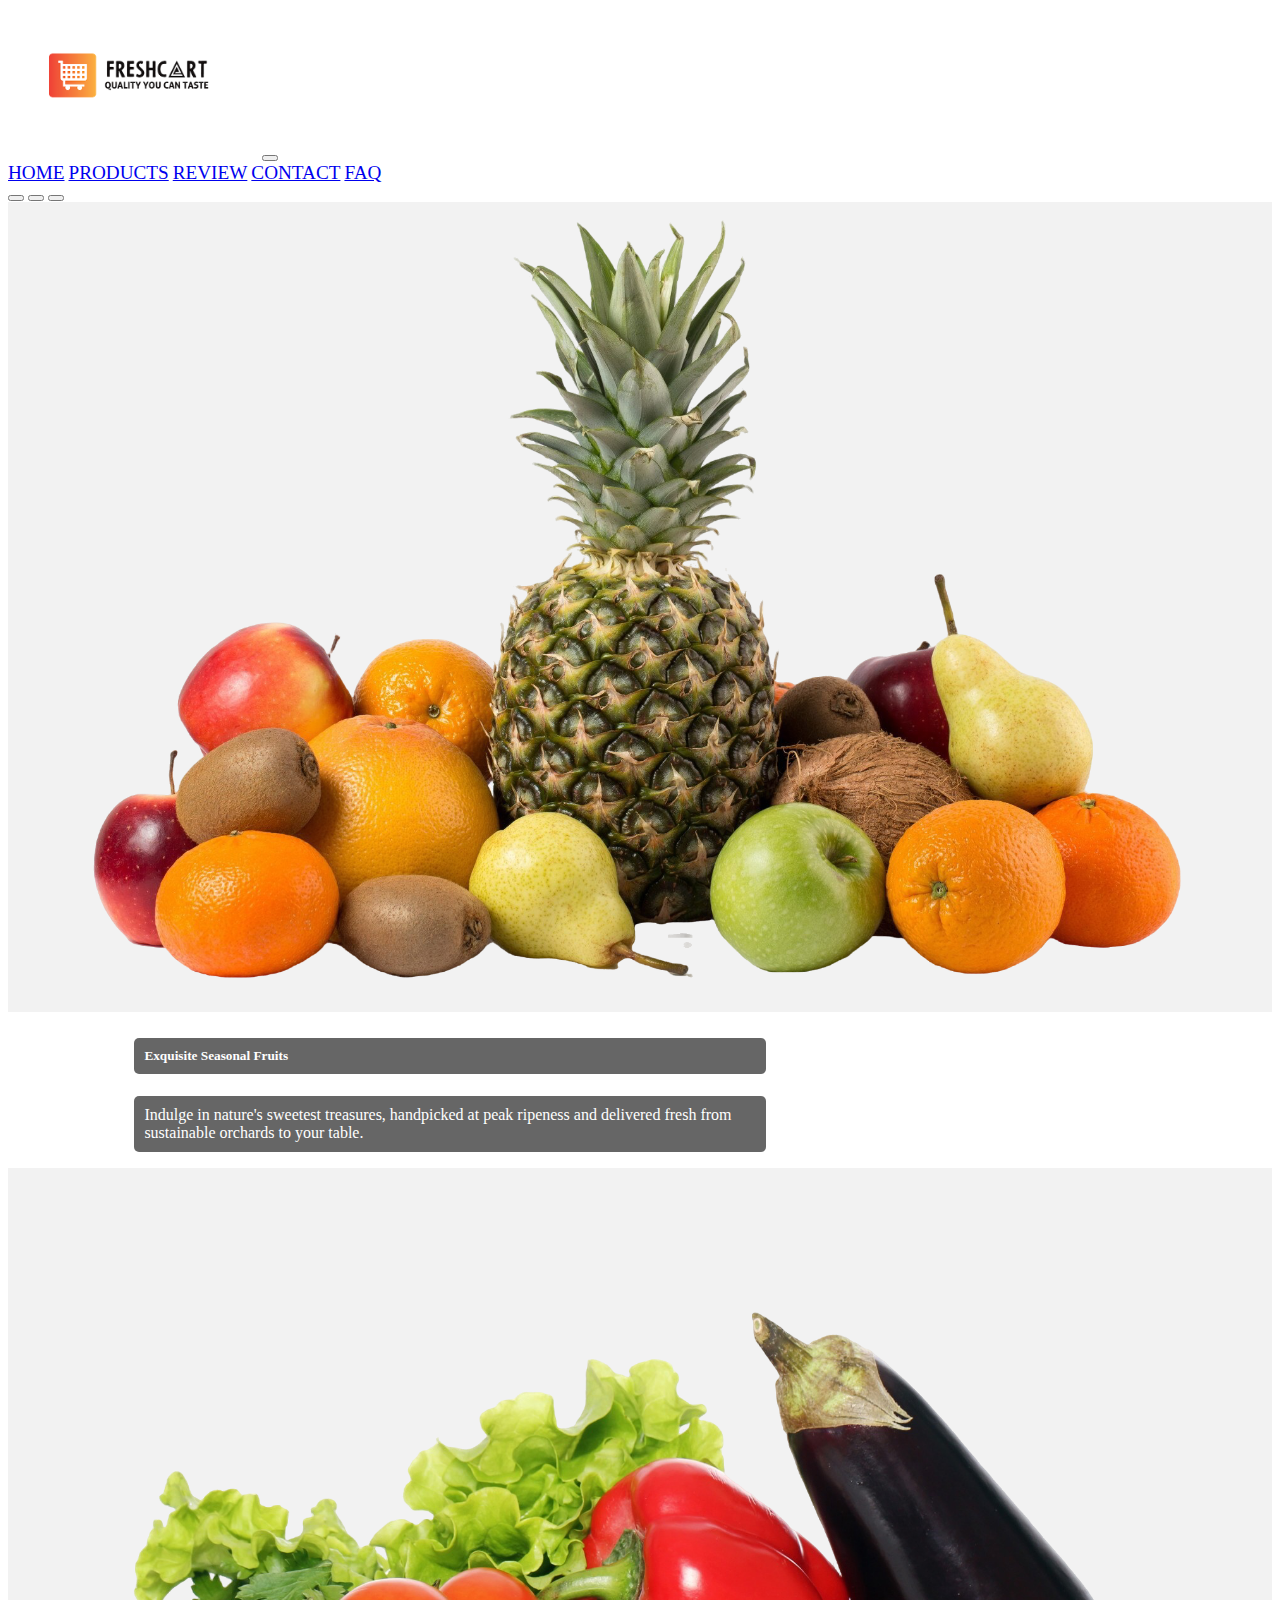
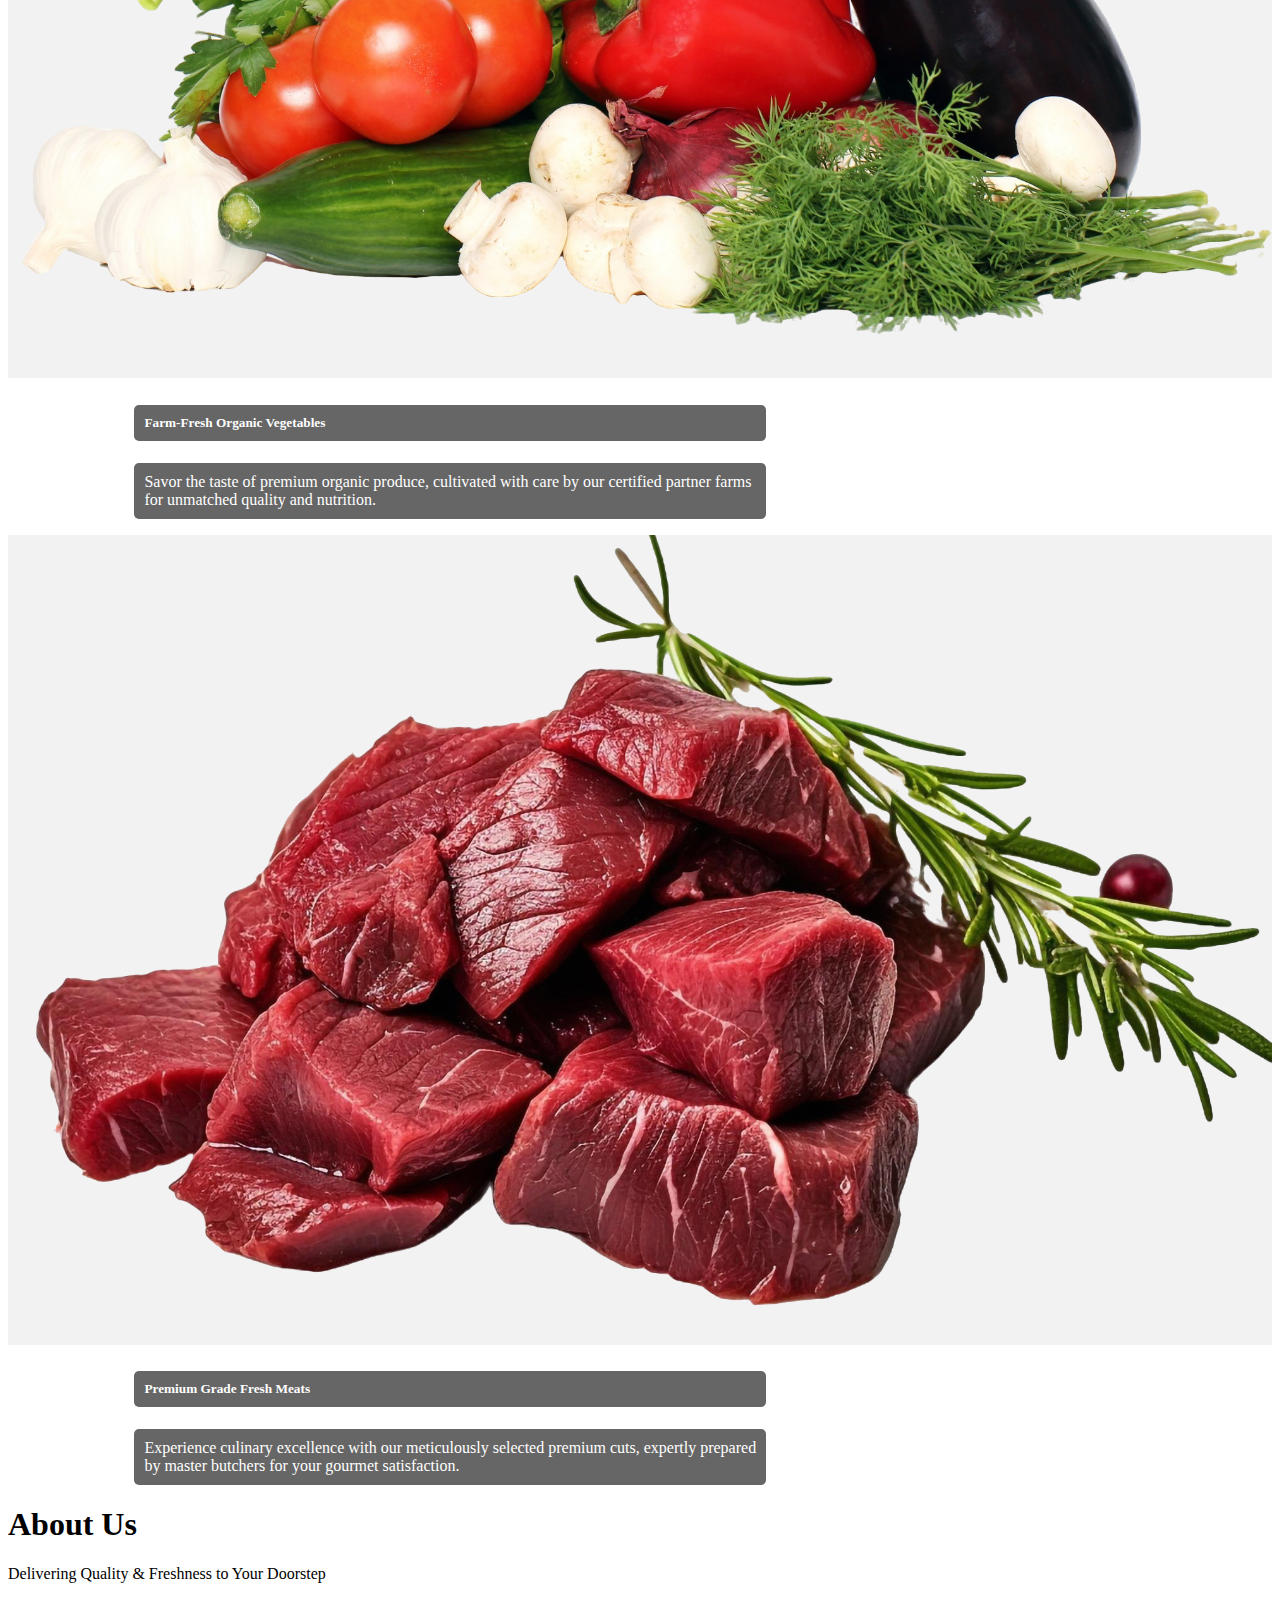
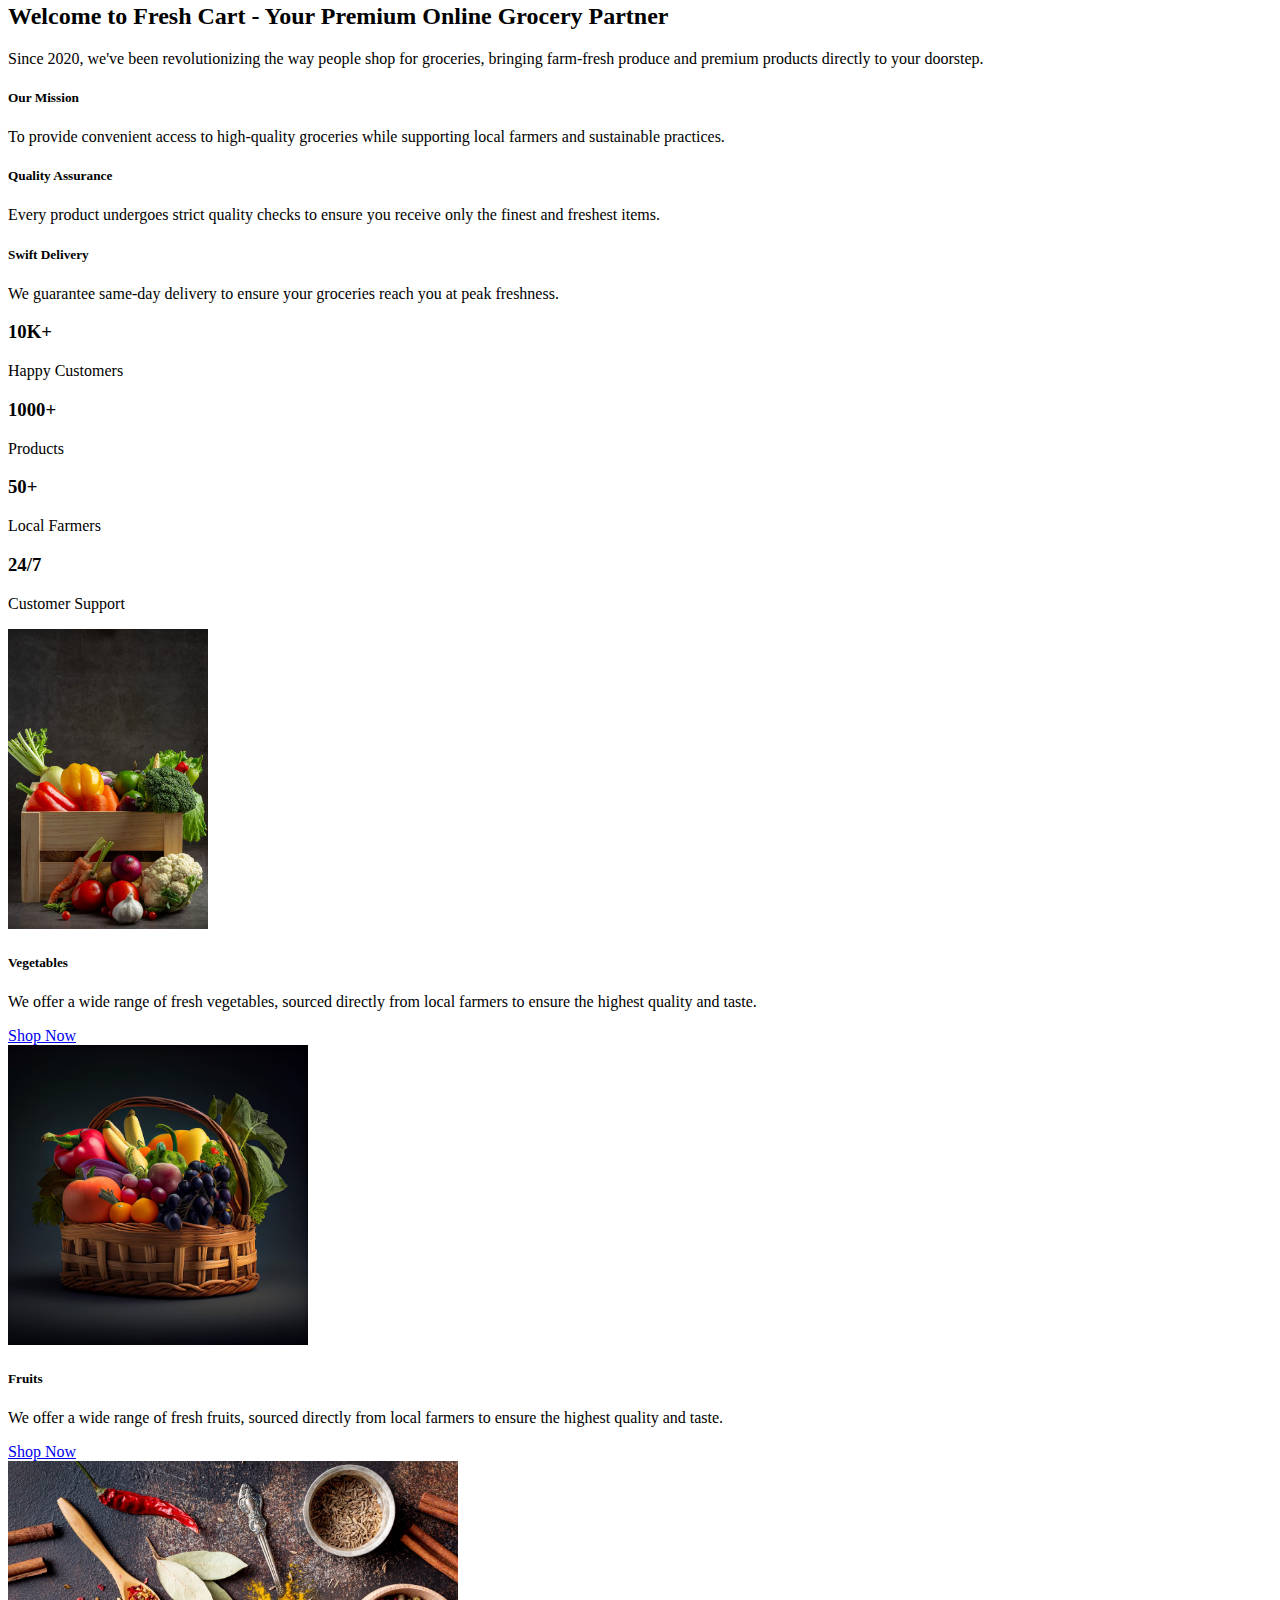
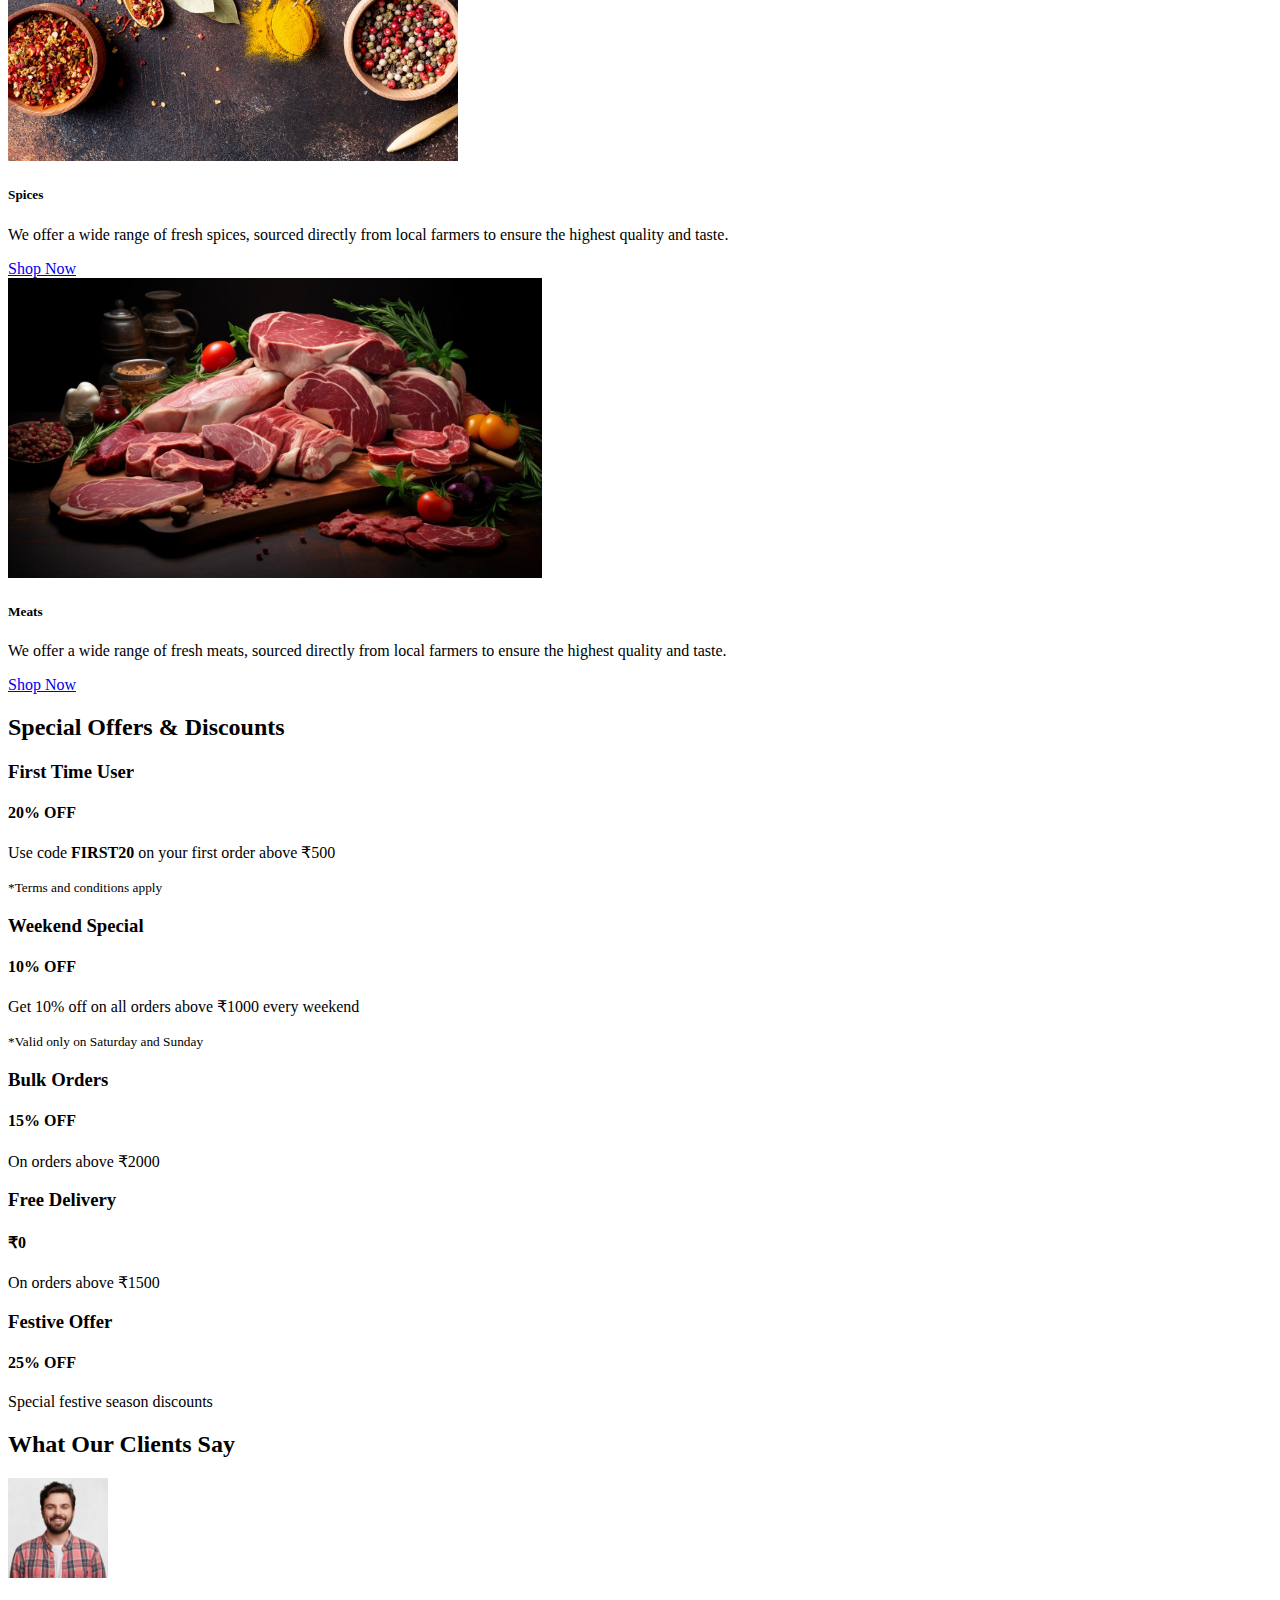
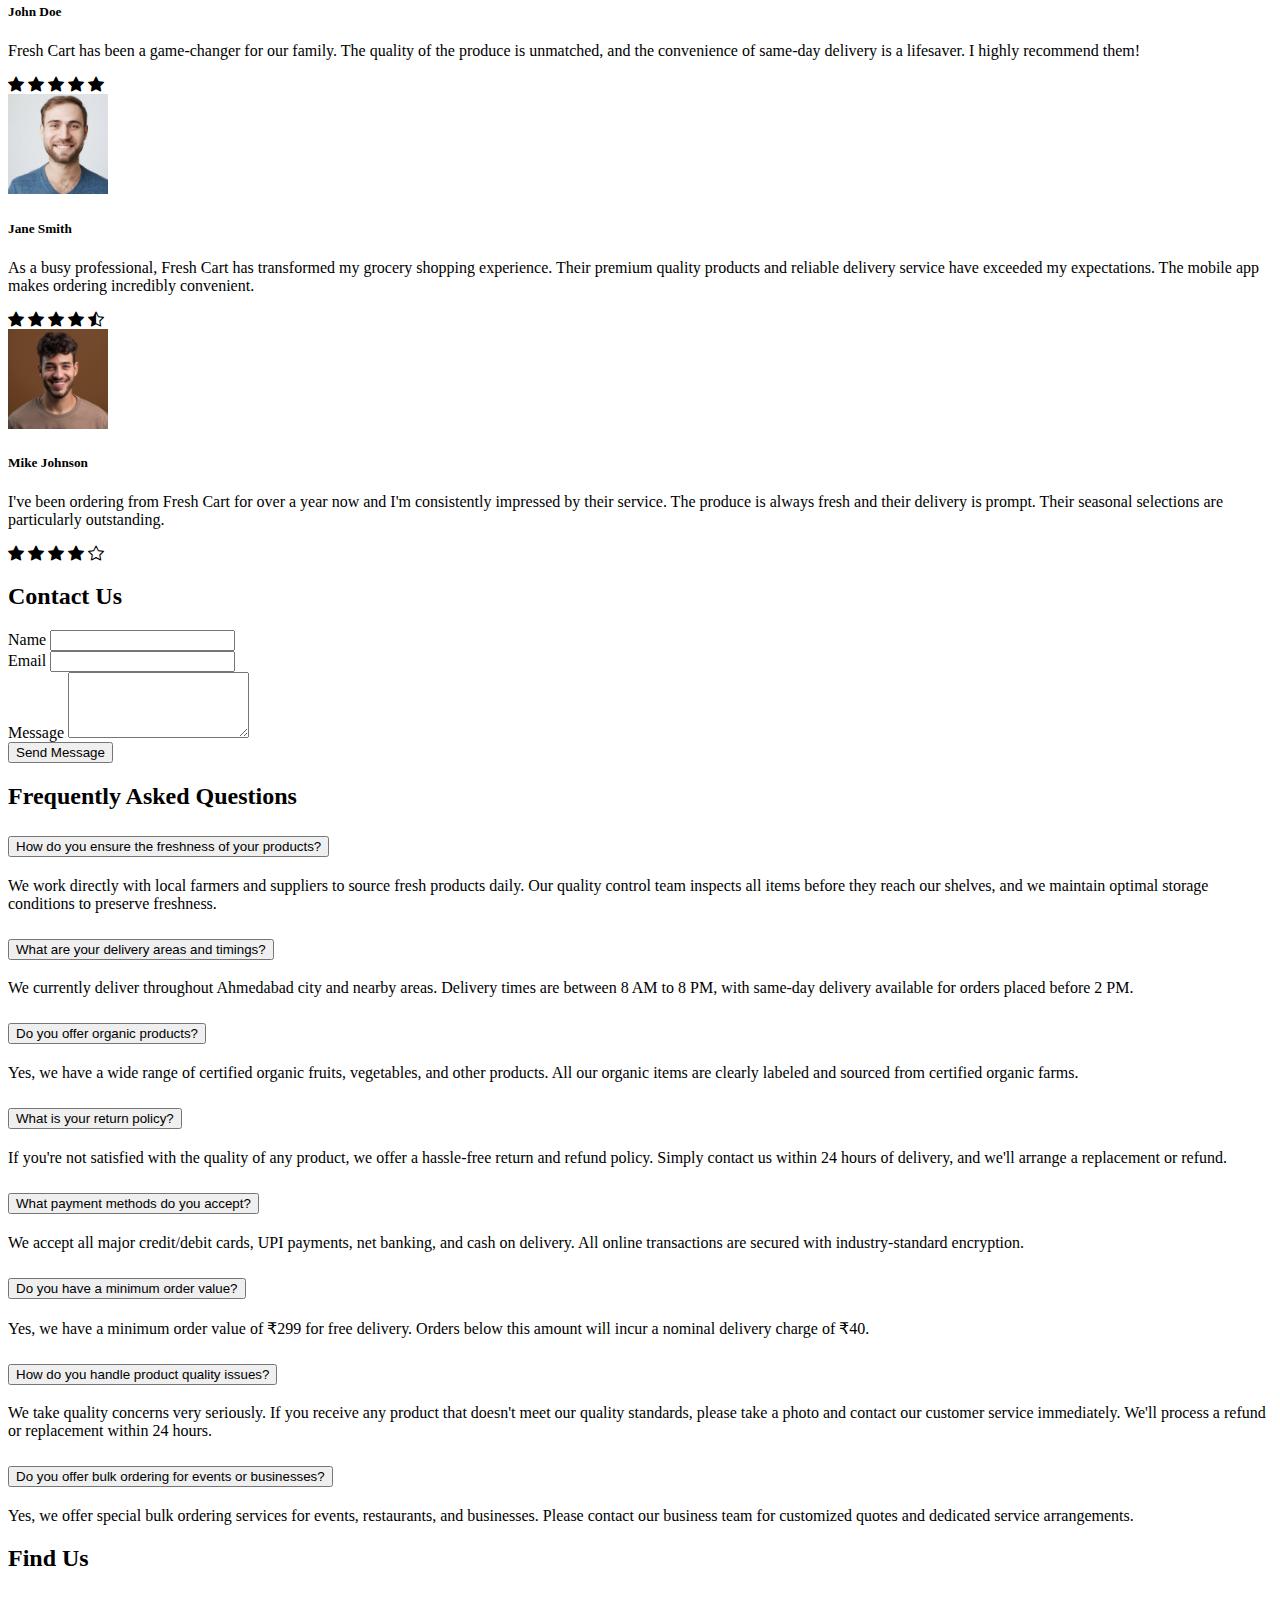
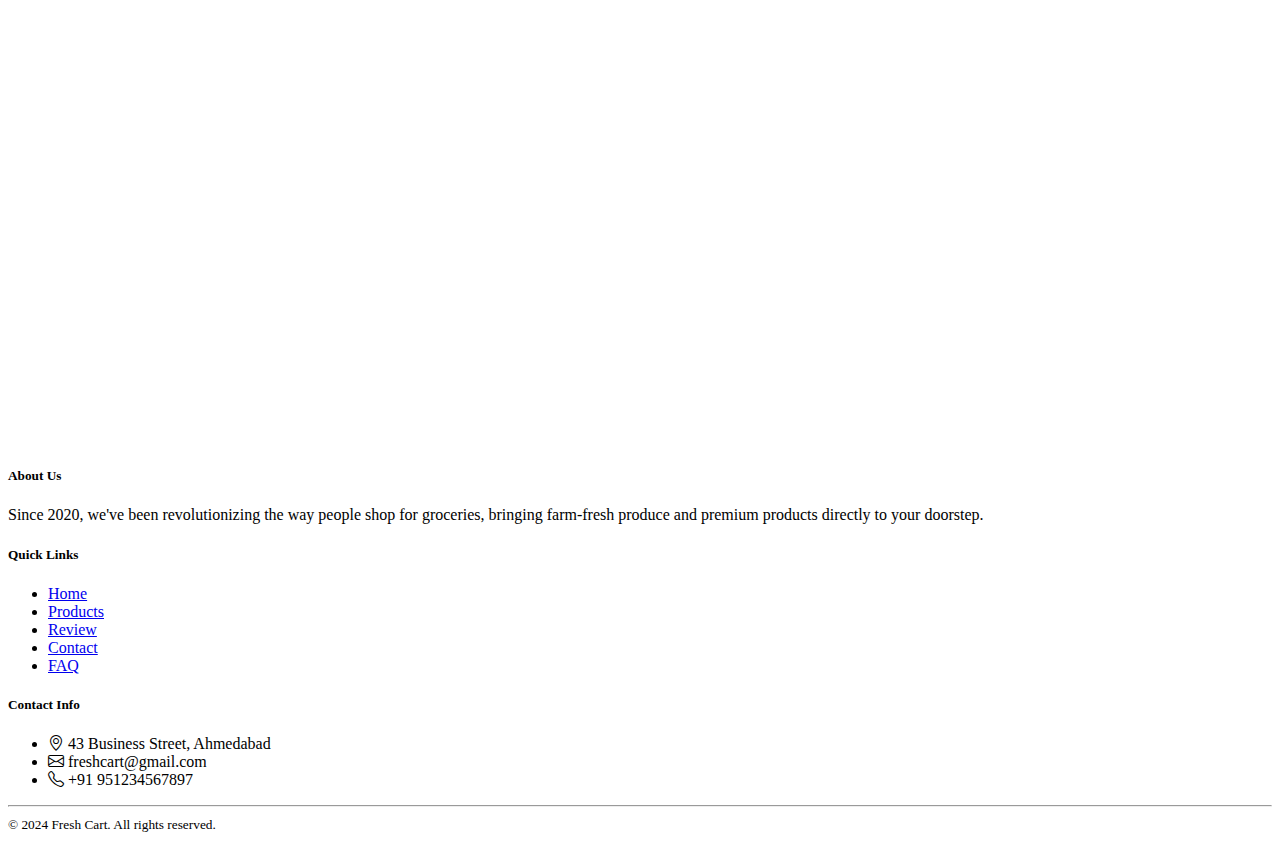
<file: index.html>
<!DOCTYPE html>
<html lang="en">
<head>
    <meta charset="UTF-8">
    <meta name="viewport" content="width=device-width, initial-scale=1.0">
    <title>Fresh Cart</title>
    <link rel="stylesheet" href="style.css">
    <link rel="icon" href="image/small-icon-Photoroom.png" type="image/png" sizes="64x64">   
     <link href="https://cdn.jsdelivr.net/npm/bootstrap@5.3.2/dist/css/bootstrap.min.css" rel="stylesheet" integrity="sha384-T3c6CoIi6uLrA9TneNEoa7RxnatzjcDSCmG1MXxSR1GAsXEV/Dwwykc2MPK8M2HN" crossorigin="anonymous">
    <link rel="stylesheet" href="https://cdn.jsdelivr.net/npm/bootstrap-icons@1.11.3/font/bootstrap-icons.min.css">
    <link rel="icon" href="image/small-icon-Photoroom-16x16.png" type="image/png" sizes="16x16">
</head>
<body>
    <!-------------------------------------Navbar------------------------------------->
    <nav class="navbar navbar-expand-lg navbar-light bg-transparent fixed-top p-4">
        <div class="container-fluid">
          <a class="navbar-brand" href="#"><img src="image/logo-Photoroom (2).png" alt="logo"></a>
          <button class="navbar-toggler" type="button" data-bs-toggle="collapse" data-bs-target="#navbarNavAltMarkup" aria-controls="navbarNavAltMarkup" aria-expanded="false" aria-label="Toggle navigation">
            <span class="navbar-toggler-icon"></span>
          </button>
          <div class="collapse navbar-collapse justify-content-end" id="navbarNavAltMarkup">
            <div class="navbar-nav">
              <a class="nav-link active" href="#home">Home</a>
              <a class="nav-link active" href="#card">Products</a>
              <a class="nav-link active" href="#review">Review</a>
              <a class="nav-link active" href="#contact">Contact</a>
              <a class="nav-link active" href="#faq">FAQ</a>
            </div>
          </div>
        </div>
      </nav>

      <!-------------------------------------Carousel------------------------------------->
      <div id="carouselExampleCaptions " class="carousel slide" data-bs-ride="carousel" data-bs-interval="3000">
        <div class="carousel-indicators">
          <button type="button" data-bs-target="#carouselExampleCaptions" data-bs-slide-to="0" class="active" aria-current="true" aria-label="Slide 1"></button>
          <button type="button" data-bs-target="#carouselExampleCaptions" data-bs-slide-to="1" aria-label="Slide 2"></button>
          <button type="button" data-bs-target="#carouselExampleCaptions" data-bs-slide-to="2" aria-label="Slide 3"></button>
        </div>
        <div class="carousel-inner" id="home">
          <div class="carousel-item active">
            <img src="image/fruits-3.png" class="d-block w-100" alt="...">
            <div class="carousel-caption d-none d-md-block">
              <h5 style="color: #fff; background: rgba(0,0,0,0.6); padding: 10px; border-radius: 5px;">Exquisite Seasonal Fruits</h5>
              <p style="color: #fff; background: rgba(0,0,0,0.6); padding: 10px; border-radius: 5px;">Indulge in nature's sweetest treasures, handpicked at peak ripeness and delivered fresh from sustainable orchards to your table.</p>
            </div>
          </div>
          <div class="carousel-item">
            <img src="image/veg-3.png" class="d-block w-100" alt="...">
            <div class="carousel-caption d-none d-md-block">
              <h5 style="color: #fff; background: rgba(0,0,0,0.6); padding: 10px; border-radius: 5px;">Farm-Fresh Organic Vegetables</h5>
              <p style="color: #fff; background: rgba(0,0,0,0.6); padding: 10px; border-radius: 5px;">Savor the taste of premium organic produce, cultivated with care by our certified partner farms for unmatched quality and nutrition.</p>
            </div>
          </div>
          <div class="carousel-item">
            <img src="image/meat-3.png" class="d-block w-100" alt="...">
            <div class="carousel-caption d-none d-md-block">
              <h5 style="color: #fff; background: rgba(0,0,0,0.6); padding: 10px; border-radius: 5px;">Premium Grade Fresh Meats</h5>
              <p style="color: #fff; background: rgba(0,0,0,0.6); padding: 10px; border-radius: 5px;">Experience culinary excellence with our meticulously selected premium cuts, expertly prepared by master butchers for your gourmet satisfaction.</p>
        </div>
          </div>
        </div>
      </div>

      <!-------------------------------------About Us------------------------------------->
      <div class="container-fluid text-center py-5 bg-light">
        <h1 class="display-4 mb-4">About Us</h1>
        <div class="row justify-content-center">
          <div class="col-md-8">
            <p class="lead text-muted">Delivering Quality & Freshness to Your Doorstep</p>
          </div>
        </div>
      </div>

      <div class="container my-5 py-5">
        <div class="row align-items-center">
          <div class="col-lg-6">
            <h2 class="mb-4">Welcome to Fresh Cart - Your Premium Online Grocery Partner</h2>
            <p class="lead">Since 2020, we've been revolutionizing the way people shop for groceries, bringing farm-fresh produce and premium products directly to your doorstep.</p>
            
            <div class="mt-4">
              <div class="mb-3">
                <h5><i class="fas fa-check-circle text-success me-2"></i>Our Mission</h5>
                <p>To provide convenient access to high-quality groceries while supporting local farmers and sustainable practices.</p>
              </div>

              <div class="mb-3">
                <h5><i class="fas fa-star text-warning me-2"></i>Quality Assurance</h5>
                <p>Every product undergoes strict quality checks to ensure you receive only the finest and freshest items.</p>
              </div>

              <div class="mb-3">
                <h5><i class="fas fa-truck text-primary me-2"></i>Swift Delivery</h5>
                <p>We guarantee same-day delivery to ensure your groceries reach you at peak freshness.</p>
              </div>
            </div>
          </div>

          <div class="col-lg-6">
            <div class="row g-4">
              <div class="col-6">
                <div class="text-center p-4 bg-white rounded shadow-sm">
                  <h3 class="text-primary">10K+</h3>
                  <p class="mb-0">Happy Customers</p>
                </div>
              </div>
              <div class="col-6">
                <div class="text-center p-4 bg-white rounded shadow-sm">
                  <h3 class="text-primary">1000+</h3>
                  <p class="mb-0">Products</p>
                </div>
              </div>
              <div class="col-6">
                <div class="text-center p-4 bg-white rounded shadow-sm">
                  <h3 class="text-primary">50+</h3>
                  <p class="mb-0">Local Farmers</p>
                </div>
              </div>
              <div class="col-6">
                <div class="text-center p-4 bg-white rounded shadow-sm">
                  <h3 class="text-primary">24/7</h3>
                  <p class="mb-0">Customer Support</p>
                </div>
              </div>
            </div>
          </div>
        </div>
      </div>

      <!-------------------------------------Products------------------------------------->
      <div class="container-fluid mt-5 px-5" id="card">
        <div class="row">
            <div class="col-md-3 col-sm-6 mb-4"> 
                <div class="card">
                    <img src="image/card-veg.avif" class="card-img-top" alt="...">
                    <div class="card-body">
                        <h5 class="card-title"> Vegetables</h5>
                        <p class="card-text">We offer a wide range of fresh vegetables, sourced directly from local farmers to ensure the highest quality and taste.</p>
                        <a href="veg.html" class="btn btn-primary">Shop Now</a>
                    </div>
                </div>
            </div>
            <div class="col-md-3 col-sm-6 mb-4"> 
                <div class="card">
                    <img src="image/card-fruits.avif" class="card-img-top" alt="...">
                    <div class="card-body"> 
                        <h5 class="card-title"> Fruits</h5>
                        <p class="card-text">We offer a wide range of fresh fruits, sourced directly from local farmers to ensure the highest quality and taste.</p>
                        <a href="fruits.html" class="btn btn-primary">Shop Now</a>
                    </div>
                </div>
            </div>
            <div class="col-md-3 col-sm-6 mb-4"> 
                <div class="card">
                    <img src="image/card-spices.jpg" class="card-img-top" alt="...">
                    <div class="card-body"> 
                        <h5 class="card-title"> Spices</h5>
                        <p class="card-text">We offer a wide range of fresh spices, sourced directly from local farmers to ensure the highest quality and taste.</p>
                        <a href="spices.html" class="btn btn-primary">Shop Now</a>
                    </div>
                </div>
            </div>
            <div class="col-md-3 col-sm-6 mb-4">
                <div class="card">
                    <img src="image/card-meat.jpg" class="card-img-top" alt="...">
                    <div class="card-body">
                        <h5 class="card-title"> Meats</h5>
                        <p class="card-text">We offer a wide range of fresh meats, sourced directly from local farmers to ensure the highest quality and taste.</p>
                        <a href="meat.html" class="btn btn-primary">Shop Now</a>
                    </div>
                </div>
            </div>
        </div>
    </div>

    <!-------------------------------------Offers & Discounts------------------------------------->
    <section class="offers py-5" id="offers">
        <div class="container">
            <h2 class="text-center mb-5">Special Offers & Discounts</h2>
            <div class="row">
                <div class="col-md-6 mb-4">
                    <div class="card bg-primary text-white">
                        <div class="card-body">
                            <h3 class="card-title">First Time User</h3>
                            <h4 class="display-4 mb-3">20% OFF</h4>
                            <p class="card-text">Use code <strong>FIRST20</strong> on your first order above ₹500</p>
                            <small>*Terms and conditions apply</small>
                        </div>
                    </div>
                </div>
                <div class="col-md-6 mb-4">
                    <div class="card bg-success text-white">
                        <div class="card-body">
                            <h3 class="card-title">Weekend Special</h3>
                            <h4 class="display-4 mb-3">10% OFF</h4>
                            <p class="card-text">Get 10% off on all orders above ₹1000 every weekend</p>
                            <small>*Valid only on Saturday and Sunday</small>
                        </div>
                    </div>
                </div>
                <div class="col-md-4 mb-4">
                    <div class="card bg-warning">
                        <div class="card-body">
                            <h3 class="card-title">Bulk Orders</h3>
                            <h4 class="mb-3">15% OFF</h4>
                            <p class="card-text">On orders above ₹2000</p>
                        </div>
                    </div>
                </div>
                <div class="col-md-4 mb-4">
                    <div class="card bg-info text-white">
                        <div class="card-body">
                            <h3 class="card-title">Free Delivery</h3>
                            <h4 class="mb-3">₹0</h4>
                            <p class="card-text">On orders above ₹1500</p>
                        </div>
                    </div>
                </div>
                <div class="col-md-4 mb-4">
                    <div class="card bg-danger text-white">
                        <div class="card-body">
                            <h3 class="card-title">Festive Offer</h3>
                            <h4 class="mb-3">25% OFF</h4>
                            <p class="card-text">Special festive season discounts</p>
                        </div>
                    </div>
                </div>
            </div>
        </div>
    </section>

    <!-------------------------------------Review------------------------------------->
    <section class="testimonials py-5 bg-light" id="review">
        <div class="container">
            <h2 class="text-center mb-5">What Our Clients Say</h2>
            <div class="row">
                <div class="col-md-4 mb-4">
                    <div class="card h-100">
                        <div class="card-body text-center">
                            <img src="image/man.avif" class="rounded-circle mb-3" alt="Client Photo">
                            <h5 class="card-title">John Doe</h5>
                            <p class="card-text text-muted mb-4">Fresh Cart has been a game-changer for our family. The quality of the produce is unmatched, and the convenience of same-day delivery is a lifesaver. I highly recommend them!</p>
                            <div class="text-warning">
                                <i class="bi bi-star-fill"></i>
                                <i class="bi bi-star-fill"></i>
                                <i class="bi bi-star-fill"></i>
                                <i class="bi bi-star-fill"></i>
                                <i class="bi bi-star-fill"></i>
                            </div>
                        </div>
                    </div>
                </div>
                <div class="col-md-4 mb-4">
                    <div class="card h-100">
                        <div class="card-body text-center">
                            <img src="image/man-2.jpg" class="rounded-circle mb-3" alt="Client Photo">
                            <h5 class="card-title">Jane Smith</h5>
                            <p class="card-text text-muted mb-4">As a busy professional, Fresh Cart has transformed my grocery shopping experience. Their premium quality products and reliable delivery service have exceeded my expectations. The mobile app makes ordering incredibly convenient.</p>
                            <div class="text-warning">
                                <i class="bi bi-star-fill"></i>
                                <i class="bi bi-star-fill"></i>
                                <i class="bi bi-star-fill"></i>
                                <i class="bi bi-star-fill"></i>
                                <i class="bi bi-star-half"></i>
                            </div>
                        </div>
                    </div>
                </div>
                <div class="col-md-4 mb-4">
                    <div class="card h-100">
                        <div class="card-body text-center">
                            <img src="image/man-3.jpg" class="rounded-circle mb-3" alt="Client Photo" style="width: 100px; height: 100px; object-fit: cover;">
                            <h5 class="card-title">Mike Johnson</h5>
                            <p class="card-text text-muted mb-4">I've been ordering from Fresh Cart for over a year now and I'm consistently impressed by their service. The produce is always fresh and their delivery is prompt. Their seasonal selections are particularly outstanding.</p>
                            <div class="text-warning">
                                <i class="bi bi-star-fill"></i>
                                <i class="bi bi-star-fill"></i>
                                <i class="bi bi-star-fill"></i>
                                <i class="bi bi-star-fill"></i>
                                <i class="bi bi-star"></i>
                            </div>
                        </div>
                    </div>
                </div>
            </div>
        </div>
    </section>

    <!-------------------------------------Contact------------------------------------->
    <section class="py-5  mt-5 mb-5" id="contact">
        <div class="container">
            <div class="row justify-content-center">
                <div class="col-md-8">
                    <div class="card shadow">
                        <div class="card-body p-4">
                            <h2 class="text-center mb-4">Contact Us</h2>
                            <form action="https://api.web3forms.com/submit" method="POST">
                                <input type="hidden" name="access_key" value="a42db1ca-3700-4d4e-a5f7-f1ca57f2b12a">
                                <div class="mb-3">
                                    <label for="name" class="form-label">Name</label>
                                    <input type="text" class="form-control" id="name" required name="firstname">
                                </div>
                                <div class="mb-3">
                                    <label for="email" class="form-label">Email</label>
                                    <input type="email" class="form-control" id="email" required name="email">
                                </div>
                                <div class="mb-3">
                                    <label for="message" class="form-label">Message</label>
                                    <textarea class="form-control" id="message" rows="4" required name="message"></textarea>
                                </div>
                                <div class="text-center">
                                    <button type="submit" class="btn btn-primary px-4">Send Message</button>
                                </div>
                            </form>
                        </div>
                    </div>
                </div>
            </div>
        </div>
    </section>

    <!-------------------------------------FAQ------------------------------------->
    <section class="py-5 bg-light" id="faq">
        <div class="container">
            <h2 class="text-center mb-5">Frequently Asked Questions</h2>
            <div class="row justify-content-center">
                <div class="col-lg-8">
                    <div class="accordion" id="faqAccordion">
                        <div class="accordion-item">
                            <h2 class="accordion-header">
                                <button class="accordion-button" type="button" data-bs-toggle="collapse" data-bs-target="#faq1">
                                    How do you ensure the freshness of your products?
                                </button>
                            </h2>
                            <div id="faq1" class="accordion-collapse collapse show" data-bs-parent="#faqAccordion">
                                <div class="accordion-body">
                                    We work directly with local farmers and suppliers to source fresh products daily. Our quality control team inspects all items before they reach our shelves, and we maintain optimal storage conditions to preserve freshness.
                                </div>
                            </div>
                        </div>

                        <div class="accordion-item">
                            <h2 class="accordion-header">
                                <button class="accordion-button collapsed" type="button" data-bs-toggle="collapse" data-bs-target="#faq2">
                                    What are your delivery areas and timings?
                                </button>
                            </h2>
                            <div id="faq2" class="accordion-collapse collapse" data-bs-parent="#faqAccordion">
                                <div class="accordion-body">
                                    We currently deliver throughout Ahmedabad city and nearby areas. Delivery times are between 8 AM to 8 PM, with same-day delivery available for orders placed before 2 PM.
                                </div>
                            </div>
                        </div>

                        <div class="accordion-item">
                            <h2 class="accordion-header">
                                <button class="accordion-button collapsed" type="button" data-bs-toggle="collapse" data-bs-target="#faq3">
                                    Do you offer organic products?
                                </button>
                            </h2>
                            <div id="faq3" class="accordion-collapse collapse" data-bs-parent="#faqAccordion">
                                <div class="accordion-body">
                                    Yes, we have a wide range of certified organic fruits, vegetables, and other products. All our organic items are clearly labeled and sourced from certified organic farms.
                                </div>
                            </div>
                        </div>

                        <div class="accordion-item">
                            <h2 class="accordion-header">
                                <button class="accordion-button collapsed" type="button" data-bs-toggle="collapse" data-bs-target="#faq4">
                                    What is your return policy?
                                </button>
                            </h2>
                            <div id="faq4" class="accordion-collapse collapse" data-bs-parent="#faqAccordion">
                                <div class="accordion-body">
                                    If you're not satisfied with the quality of any product, we offer a hassle-free return and refund policy. Simply contact us within 24 hours of delivery, and we'll arrange a replacement or refund.
                                </div>
                            </div>
                        </div>

                        <div class="accordion-item">
                            <h2 class="accordion-header">
                                <button class="accordion-button collapsed" type="button" data-bs-toggle="collapse" data-bs-target="#faq5">
                                    What payment methods do you accept?
                                </button>
                            </h2>
                            <div id="faq5" class="accordion-collapse collapse" data-bs-parent="#faqAccordion">
                                <div class="accordion-body">
                                    We accept all major credit/debit cards, UPI payments, net banking, and cash on delivery. All online transactions are secured with industry-standard encryption.
                                </div>
                            </div>
                        </div>

                        <div class="accordion-item">
                            <h2 class="accordion-header">
                                <button class="accordion-button collapsed" type="button" data-bs-toggle="collapse" data-bs-target="#faq6">
                                    Do you have a minimum order value?
                                </button>
                            </h2>
                            <div id="faq6" class="accordion-collapse collapse" data-bs-parent="#faqAccordion">
                                <div class="accordion-body">
                                    Yes, we have a minimum order value of ₹299 for free delivery. Orders below this amount will incur a nominal delivery charge of ₹40.
                                </div>
                            </div>
                        </div>

                        <div class="accordion-item">
                            <h2 class="accordion-header">
                                <button class="accordion-button collapsed" type="button" data-bs-toggle="collapse" data-bs-target="#faq7">
                                    How do you handle product quality issues?
                                </button>
                            </h2>
                            <div id="faq7" class="accordion-collapse collapse" data-bs-parent="#faqAccordion">
                                <div class="accordion-body">
                                    We take quality concerns very seriously. If you receive any product that doesn't meet our quality standards, please take a photo and contact our customer service immediately. We'll process a refund or replacement within 24 hours.
                                </div>
                            </div>
                        </div>

                        <div class="accordion-item">
                            <h2 class="accordion-header">
                                <button class="accordion-button collapsed" type="button" data-bs-toggle="collapse" data-bs-target="#faq8">
                                    Do you offer bulk ordering for events or businesses?
                                </button>
                            </h2>
                            <div id="faq8" class="accordion-collapse collapse" data-bs-parent="#faqAccordion">
                                <div class="accordion-body">
                                    Yes, we offer special bulk ordering services for events, restaurants, and businesses. Please contact our business team for customized quotes and dedicated service arrangements.
                                </div>
                            </div>
                        </div>
                    </div>
                </div>
            </div>
        </div>
    </section>

    <!-------------------------------------Location------------------------------------->
    <section class="py-5" id="location">
        <div class="container">
            <div class="row">
                <div class="col-12">
                    <h2 class="text-center mb-4">Find Us</h2>
                    <div class="ratio ratio-16x9">
                        <iframe src="https://www.google.com/maps/embed?pb=!1m18!1m12!1m3!1d235014.29918019683!2d72.41493440052704!3d23.020158088963875!2m3!1f0!2f0!3f0!3m2!1i1024!2i768!4f13.1!3m3!1m2!1s0x395e848aba5bd449%3A0x4fcedd11614f6516!2sAhmedabad%2C%20Gujarat!5e0!3m2!1sen!2sin!4v1735304397215!5m2!1sen!2sin" width="600" height="450" style="border:0;" allowfullscreen="" loading="lazy" referrerpolicy="no-referrer-when-downgrade"></iframe>
                    </div>
                </div>
            </div>
        </div>
    </section>

    <!-------------------------------------Footer------------------------------------->

    <footer class="bg-dark text-light py-4 mt-5">
        <div class="container">
            <div class="row">
                <div class="col-md-4 mb-4 mb-md-0">
                    <h5>About Us</h5>
                    <p class="text-white">Since 2020, we've been revolutionizing the way people shop for groceries, bringing farm-fresh produce and premium products directly to your doorstep.</p>
                </div>
                <div class="col-md-4 mb-4 mb-md-0">
                    <h5>Quick Links</h5>
                    <ul class="list-unstyled">
                        <li><a href="#Home" class=" text-decoration-none">Home</a></li>
                        <li><a href="#card" class=" text-decoration-none">Products</a></li>
                        <li><a href="#review" class="text-decoration-none">Review</a></li>
                        <li><a href="#contact" class=" text-decoration-none">Contact</a></li>
                        <li><a href="faq" class=" text-decoration-none">FAQ</a></li>
                    </ul>
                </div>
                <div class="col-md-4">
                    <h5>Contact Info</h5>
                    <ul class="list-unstyled ">
                        <li><i class="bi bi-geo-alt"></i> 43 Business Street, Ahmedabad</li>
                        <li><i class="bi bi-envelope"></i> freshcart@gmail.com</li>
                        <li><i class="bi bi-telephone"></i> +91 951234567897</li>
                    </ul>
                </div>
            </div>
            <hr class="my-4">
            <div class="text-center">
                <small>&copy; 2024 Fresh Cart. All rights reserved.</small>
            </div>
        </div>
    </footer>

    <script src="https://cdn.jsdelivr.net/npm/bootstrap@5.3.2/dist/js/bootstrap.bundle.min.js" integrity="sha384-C6RzsynM9kWDrMNeT87bh95OGNyZPhcTNXj1NW7RuBCsyN/o0jlpcV8Qyq46cDfL" crossorigin="anonymous"></script>
</body>
</html>
</file>
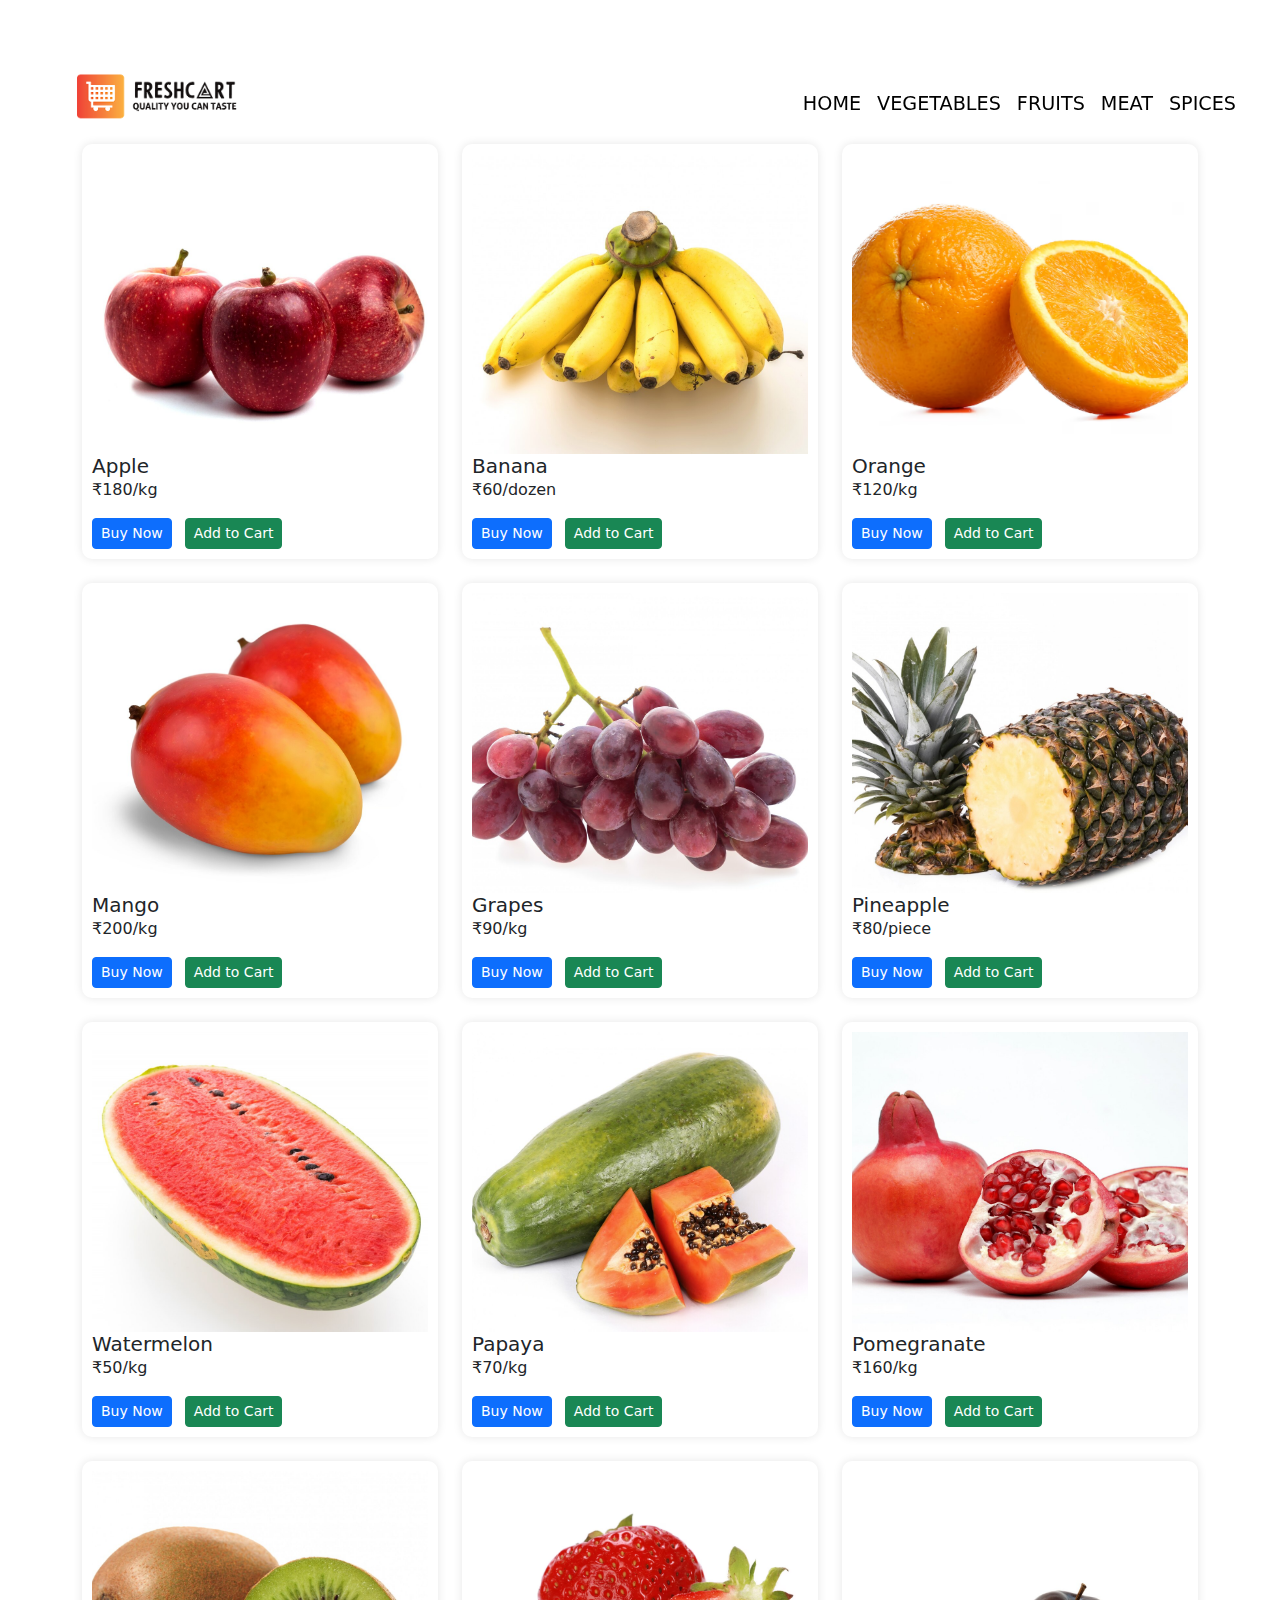
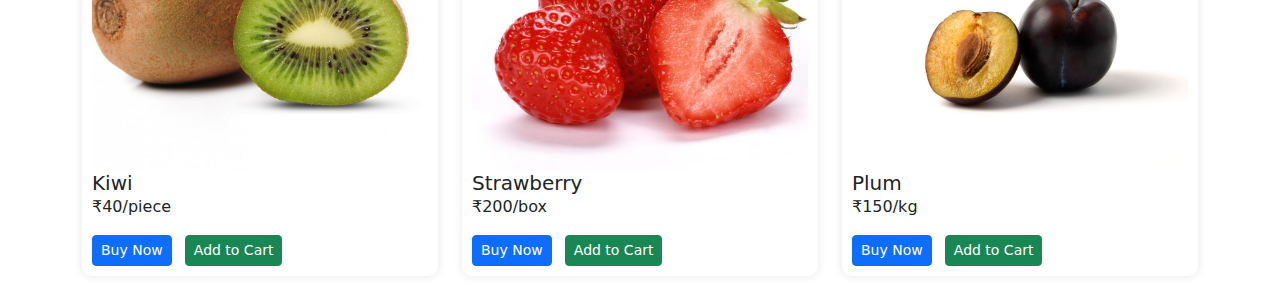
<file: fruits.html>
<!DOCTYPE html>
<html lang="en">
<head>
    <meta charset="UTF-8">
    <meta name="viewport" content="width=device-width, initial-scale=1.0">
    <title>vegetable</title>
    <link rel="stylesheet" href="style.css">
    <link rel="icon" href="image/small-icon-Photoroom.png" type="image/png" sizes="64x64">   
    <link href="https://cdn.jsdelivr.net/npm/bootstrap@5.3.2/dist/css/bootstrap.min.css" rel="stylesheet">
</head>
<body>
    <!-------------------------------------Navbar------------------------------------->
    <nav class="navbar navbar-expand-lg navbar-light bg-transparent fixed-top p-4" id="Home">
        <div class="container-fluid">
          <a class="navbar-brand" href="#"><img src="image/logo-Photoroom (2).png" alt="logo"></a>
          <button class="navbar-toggler" type="button" data-bs-toggle="collapse" data-bs-target="#navbarNavAltMarkup" aria-controls="navbarNavAltMarkup" aria-expanded="false" aria-label="Toggle navigation">
            <span class="navbar-toggler-icon"></span>
          </button>
          <div class="collapse navbar-collapse justify-content-end" id="navbarNavAltMarkup">
            <div class="navbar-nav">
              <a class="nav-link active" href="index.html">Home</a>
              <a class="nav-link active" href="veg.html">Vegetables</a>
              <a class="nav-link active" href="fruits.html">Fruits</a>
              <a class="nav-link active" href="meat.html">Meat</a>
              <a class="nav-link active" href="spices.html">Spices</a>
            </div>
          </div>
        </div>
      </nav>


<!-------------------------------------Products------------------------------------->

<div class="container mt-5 pt-5" >
    <div class="row mt-5">
        <div class="col-md-4 mb-4">
            <div class="veg-card">
                <img src="image/apple.jpg" class="card-img-top" alt="Apple">
                <div class="card-body">
                    <h5 class="card-title">Apple</h5>
                    <p class="card-text">₹180/kg</p>
                    <div class="mt-3">
                        <button class="btn btn-primary btn-sm me-2">Buy Now</button>
                        <button class="btn btn-success btn-sm">Add to Cart</button>
                    </div>
                </div>
            </div>
        </div>

        <div class="col-md-4 mb-4">
            <div class="veg-card">
                <img src="image/banana.jpg" class="card-img-top" alt="Banana">
                <div class="card-body">
                    <h5 class="card-title">Banana</h5>
                    <p class="card-text">₹60/dozen</p>
                    <div class="mt-3">
                        <button class="btn btn-primary btn-sm me-2">Buy Now</button>
                        <button class="btn btn-success btn-sm">Add to Cart</button>
                    </div>
                </div>
            </div>
        </div>

        <div class="col-md-4 mb-4">
            <div class="veg-card">
                <img src="image/orange.avif" class="card-img-top" alt="Orange">
                <div class="card-body">
                    <h5 class="card-title">Orange</h5>
                    <p class="card-text">₹120/kg</p>
                    <div class="mt-3">
                        <button class="btn btn-primary btn-sm me-2">Buy Now</button>
                        <button class="btn btn-success btn-sm">Add to Cart</button>
                    </div>
                </div>
            </div>
        </div>

        <div class="col-md-4 mb-4">
            <div class="veg-card">
                <img src="image/mango.jpg" class="card-img-top" alt="Mango">
                <div class="card-body">
                    <h5 class="card-title">Mango</h5>
                    <p class="card-text">₹200/kg</p>
                    <div class="mt-3">
                        <button class="btn btn-primary btn-sm me-2">Buy Now</button>
                        <button class="btn btn-success btn-sm">Add to Cart</button>
                    </div>
                </div>
            </div>
        </div>

        <div class="col-md-4 mb-4">
            <div class="veg-card">
                <img src="image/grape.jpg" class="card-img-top" alt="Grapes">
                <div class="card-body">
                    <h5 class="card-title">Grapes</h5>
                    <p class="card-text">₹90/kg</p>
                    <div class="mt-3">
                        <button class="btn btn-primary btn-sm me-2">Buy Now</button>
                        <button class="btn btn-success btn-sm">Add to Cart</button>
                    </div>
                </div>
            </div>
        </div>

        <div class="col-md-4 mb-4">
            <div class="veg-card">
                <img src="image/pineapple.jpg" class="card-img-top" alt="Pineapple">
                <div class="card-body">
                    <h5 class="card-title">Pineapple</h5>
                    <p class="card-text">₹80/piece</p>
                    <div class="mt-3">
                        <button class="btn btn-primary btn-sm me-2">Buy Now</button>
                        <button class="btn btn-success btn-sm">Add to Cart</button>
                    </div>
                </div>
            </div>
        </div>

        <div class="col-md-4 mb-4">
            <div class="veg-card">
                <img src="image/watermelon.jpg" class="card-img-top" alt="Watermelon">
                <div class="card-body">
                    <h5 class="card-title">Watermelon</h5>
                    <p class="card-text">₹50/kg</p>
                    <div class="mt-3">
                        <button class="btn btn-primary btn-sm me-2">Buy Now</button>
                        <button class="btn btn-success btn-sm">Add to Cart</button>
                    </div>
                </div>
            </div>
        </div>

        <div class="col-md-4 mb-4">
            <div class="veg-card">
                <img src="image/papaya.jpg" class="card-img-top" alt="Papaya">
                <div class="card-body">
                    <h5 class="card-title">Papaya</h5>
                    <p class="card-text">₹70/kg</p>
                    <div class="mt-3">
                        <button class="btn btn-primary btn-sm me-2">Buy Now</button>
                        <button class="btn btn-success btn-sm">Add to Cart</button>
                    </div>
                </div>
            </div>
        </div>

        <div class="col-md-4 mb-4">
            <div class="veg-card">
                <img src="image/Pomegranate.jpg" class="card-img-top" alt="Pomegranate">
                <div class="card-body">
                    <h5 class="card-title">Pomegranate</h5>
                    <p class="card-text">₹160/kg</p>
                    <div class="mt-3">
                        <button class="btn btn-primary btn-sm me-2">Buy Now</button>
                        <button class="btn btn-success btn-sm">Add to Cart</button>
                    </div>
                </div>
            </div>
        </div>

        <div class="col-md-4 mb-4">
            <div class="veg-card">
                <img src="image/kiwi.jpg" class="card-img-top" alt="Kiwi">
                <div class="card-body">
                    <h5 class="card-title">Kiwi</h5>
                    <p class="card-text">₹40/piece</p>
                    <div class="mt-3">
                        <button class="btn btn-primary btn-sm me-2">Buy Now</button>
                        <button class="btn btn-success btn-sm">Add to Cart</button>
                    </div>
                </div>
            </div>
        </div>

        <div class="col-md-4 mb-4">
            <div class="veg-card">
                <img src="image/strawberry.avif" class="card-img-top" alt="Strawberry">
                <div class="card-body">
                    <h5 class="card-title">Strawberry</h5>
                    <p class="card-text">₹200/box</p>
                    <div class="mt-3">
                        <button class="btn btn-primary btn-sm me-2">Buy Now</button>
                        <button class="btn btn-success btn-sm">Add to Cart</button>
                    </div>
                </div>
            </div>
        </div>

        <div class="col-md-4 mb-4">
            <div class="veg-card">
                <img src="image/plum.jpg" class="card-img-top" alt="Plum">
                <div class="card-body">
                    <h5 class="card-title">Plum</h5>
                    <p class="card-text">₹150/kg</p>
                    <div class="mt-3">
                        <button class="btn btn-primary btn-sm me-2">Buy Now</button>
                        <button class="btn btn-success btn-sm">Add to Cart</button>
                    </div>
                </div>
            </div>
        </div>
    </div>
</div>

<script src="https://cdn.jsdelivr.net/npm/bootstrap@5.3.2/dist/js/bootstrap.bundle.min.js"></script>

</body>
</html>
</file>
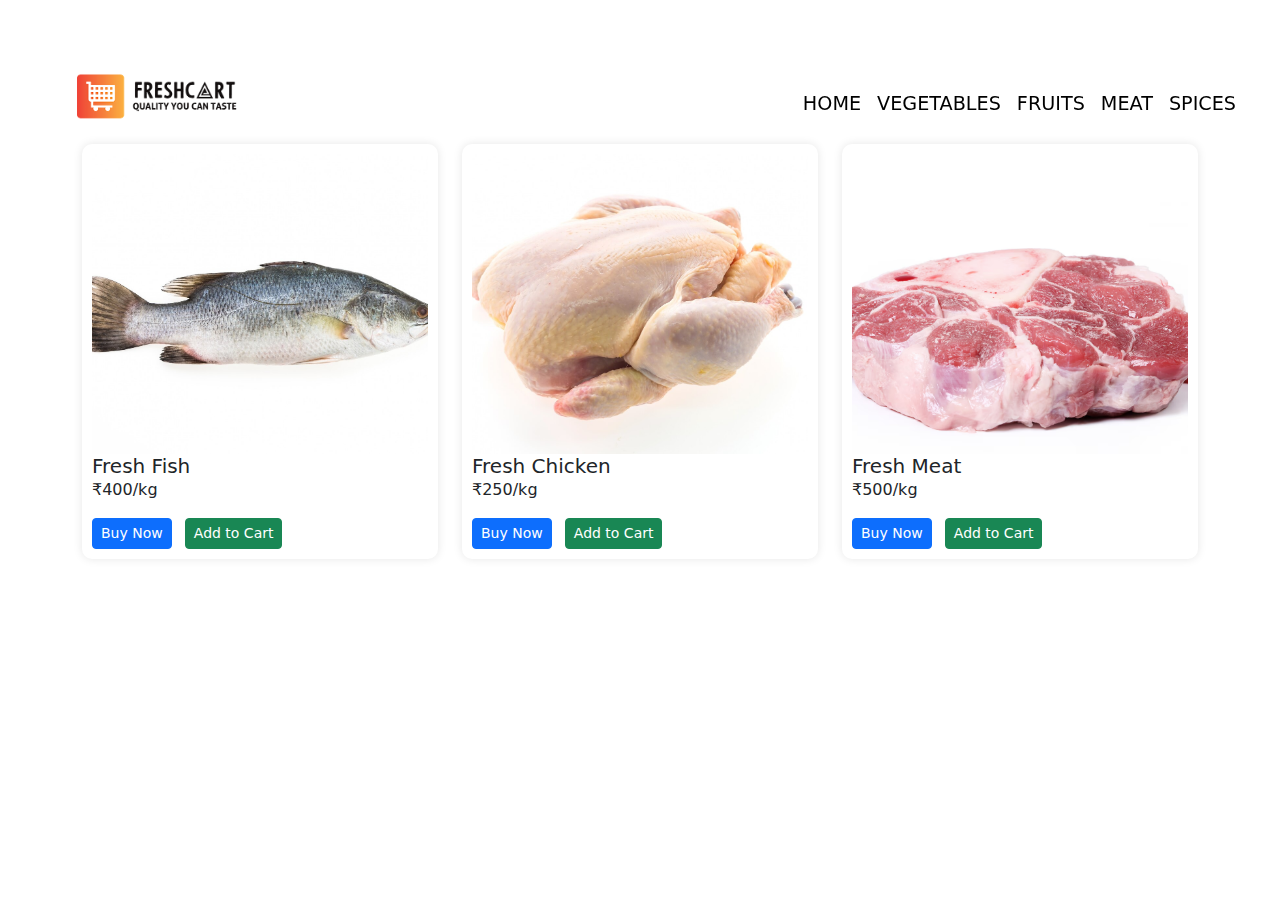
<file: meat.html>
<!DOCTYPE html>
<html lang="en">
<head>
    <meta charset="UTF-8">
    <meta name="viewport" content="width=device-width, initial-scale=1.0">
    <title>vegetable</title>
    <link rel="stylesheet" href="style.css">
    <link rel="icon" href="image/small-icon-Photoroom.png" type="image/png" sizes="64x64">   
    <link href="https://cdn.jsdelivr.net/npm/bootstrap@5.3.2/dist/css/bootstrap.min.css" rel="stylesheet">
</head>
<body>
    <!-------------------------------------Navbar------------------------------------->
    <nav class="navbar navbar-expand-lg navbar-light bg-transparent fixed-top p-4" id="Home">
        <div class="container-fluid">
          <a class="navbar-brand" href="#"><img src="image/logo-Photoroom (2).png" alt="logo"></a>
          <button class="navbar-toggler" type="button" data-bs-toggle="collapse" data-bs-target="#navbarNavAltMarkup" aria-controls="navbarNavAltMarkup" aria-expanded="false" aria-label="Toggle navigation">
            <span class="navbar-toggler-icon"></span>
          </button>
          <div class="collapse navbar-collapse justify-content-end" id="navbarNavAltMarkup">
            <div class="navbar-nav">
              <a class="nav-link active" href="index.html">Home</a>
              <a class="nav-link active" href="veg.html">Vegetables</a>
              <a class="nav-link active" href="fruits.html">Fruits</a>
              <a class="nav-link active" href="meat.html">Meat</a>
              <a class="nav-link active" href="spices.html">Spices</a>
            </div>
          </div>
        </div>
      </nav>


<!-------------------------------------Products------------------------------------->

<div class="container mt-5 pt-5" >
    <div class="row mt-5">
        <div class="col-md-4 mb-4">
            <div class="veg-card">
                <img src="image/fish.jpg" class="card-img-top" alt="Fish">
                <div class="card-body">
                    <h5 class="card-title">Fresh Fish</h5>
                    <p class="card-text">₹400/kg</p>
                    <div class="mt-3">
                        <button class="btn btn-primary btn-sm me-2">Buy Now</button>
                        <a href="cart.html" class="btn btn-success btn-sm">Add to Cart</a>
                    </div>
                </div>
            </div>
        </div>

        <div class="col-md-4 mb-4">
            <div class="veg-card">
                <img src="image/chicken.jpg" class="card-img-top" alt="Chicken">
                <div class="card-body">
                    <h5 class="card-title">Fresh Chicken</h5>
                    <p class="card-text">₹250/kg</p>
                    <div class="mt-3">
                        <button class="btn btn-primary btn-sm me-2">Buy Now</button>
                        <a href="cart.html" class="btn btn-success btn-sm">Add to Cart</a>
                    </div>
                </div>
            </div>
        </div>

        <div class="col-md-4 mb-4">
            <div class="veg-card">
                <img src="image/meat.avif" class="card-img-top" alt="Meat">
                <div class="card-body">
                    <h5 class="card-title">Fresh Meat</h5>
                    <p class="card-text">₹500/kg</p>
                    <div class="mt-3">
                        <button class="btn btn-primary btn-sm me-2">Buy Now</button>
                        <a href="cart.html" class="btn btn-success btn-sm">Add to Cart</a>
                    </div>
                </div>
            </div>
        </div>
    </div>
</div>

<script src="https://cdn.jsdelivr.net/npm/bootstrap@5.3.2/dist/js/bootstrap.bundle.min.js"></script>
</body>
</html>
</file>
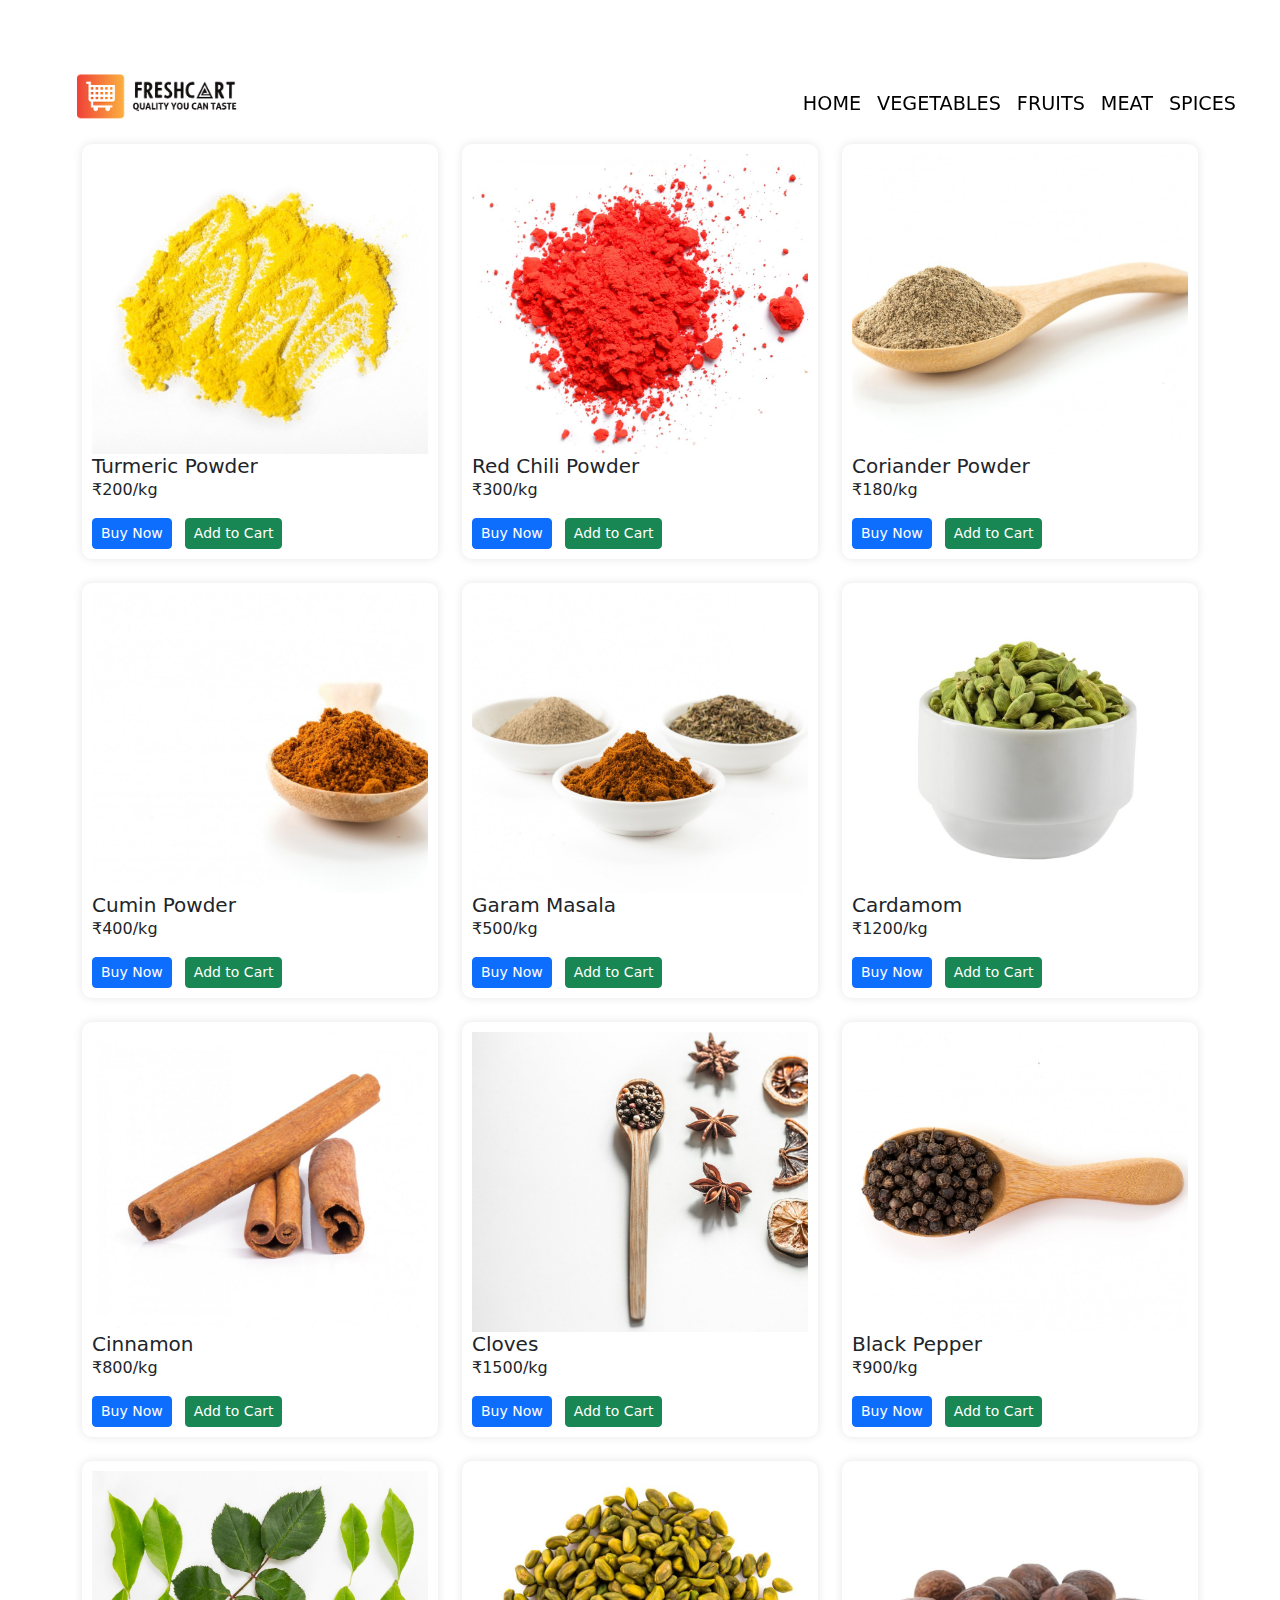
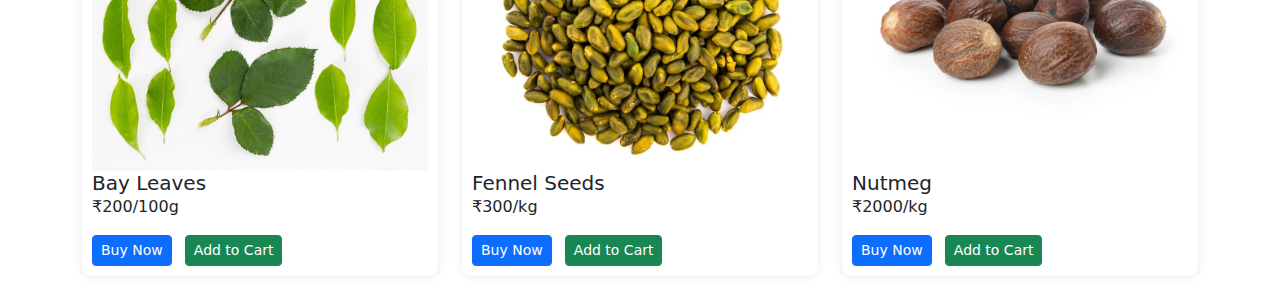
<file: spices.html>
<!DOCTYPE html>
<html lang="en">
<head>
    <meta charset="UTF-8">
    <meta name="viewport" content="width=device-width, initial-scale=1.0">
    <title>vegetable</title>
    <link rel="stylesheet" href="style.css">
    <link rel="icon" href="image/small-icon-Photoroom.png" type="image/png" sizes="64x64">   
    <link href="https://cdn.jsdelivr.net/npm/bootstrap@5.3.2/dist/css/bootstrap.min.css" rel="stylesheet">
</head>
<body>
    <!-------------------------------------Navbar------------------------------------->
    <nav class="navbar navbar-expand-lg navbar-light bg-transparent fixed-top p-4" id="Home">
        <div class="container-fluid">
          <a class="navbar-brand" href="#"><img src="image/logo-Photoroom (2).png" alt="logo"></a>
          <button class="navbar-toggler" type="button" data-bs-toggle="collapse" data-bs-target="#navbarNavAltMarkup" aria-controls="navbarNavAltMarkup" aria-expanded="false" aria-label="Toggle navigation">
            <span class="navbar-toggler-icon"></span>
          </button>
          <div class="collapse navbar-collapse justify-content-end" id="navbarNavAltMarkup">
            <div class="navbar-nav">
              <a class="nav-link active" href="index.html">Home</a>
              <a class="nav-link active" href="veg.html">Vegetables</a>
              <a class="nav-link active" href="fruits.html">Fruits</a>
              <a class="nav-link active" href="meat.html">Meat</a>
              <a class="nav-link active" href="spices.html">Spices</a>
            </div>
          </div>
        </div>
      </nav>


<!-------------------------------------Products------------------------------------->

<div class="container mt-5 pt-5" >
    <div class="row mt-5">
        <div class="col-md-4 mb-4">
            <div class="veg-card">
                <img src="image/turmeric-powder.jpg" class="card-img-top" alt="Turmeric">
                <div class="card-body">
                    <h5 class="card-title">Turmeric Powder</h5>
                    <p class="card-text">₹200/kg</p>
                    <div class="mt-3">
                        <button class="btn btn-primary btn-sm me-2">Buy Now</button>
                        <button class="btn btn-success btn-sm">Add to Cart</button>
                    </div>
                </div>
            </div>
        </div>

        <div class="col-md-4 mb-4">
            <div class="veg-card">
                <img src="image/redchillie.jpg" class="card-img-top" alt="Red Chili">
                <div class="card-body">
                    <h5 class="card-title">Red Chili Powder</h5>
                    <p class="card-text">₹300/kg</p>
                    <div class="mt-3">
                        <button class="btn btn-primary btn-sm me-2">Buy Now</button>
                        <button class="btn btn-success btn-sm">Add to Cart</button>
                    </div>
                </div>
            </div>
        </div>

        <div class="col-md-4 mb-4">
            <div class="veg-card">
                <img src="image/coriander.jpg" class="card-img-top" alt="Coriander">
                <div class="card-body">
                    <h5 class="card-title">Coriander Powder</h5>
                    <p class="card-text">₹180/kg</p>
                    <div class="mt-3">
                        <button class="btn btn-primary btn-sm me-2">Buy Now</button>
                        <button class="btn btn-success btn-sm">Add to Cart</button>
                    </div>
                </div>
            </div>
        </div>

        <div class="col-md-4 mb-4">
            <div class="veg-card">
                <img src="image/cumin.jpg" class="card-img-top" alt="Cumin">
                <div class="card-body">
                    <h5 class="card-title">Cumin Powder</h5>
                    <p class="card-text">₹400/kg</p>
                    <div class="mt-3">
                        <button class="btn btn-primary btn-sm me-2">Buy Now</button>
                        <button class="btn btn-success btn-sm">Add to Cart</button>
                    </div>
                </div>
            </div>
        </div>

        <div class="col-md-4 mb-4">
            <div class="veg-card">
                <img src="image/garam.jpg" class="card-img-top" alt="Garam Masala">
                <div class="card-body">
                    <h5 class="card-title">Garam Masala</h5>
                    <p class="card-text">₹500/kg</p>
                    <div class="mt-3">
                        <button class="btn btn-primary btn-sm me-2">Buy Now</button>
                        <button class="btn btn-success btn-sm">Add to Cart</button>
                    </div>
                </div>
            </div>
        </div>

        <div class="col-md-4 mb-4">
            <div class="veg-card">
                <img src="image/cardamom.jpg" class="card-img-top" alt="Cardamom">
                <div class="card-body">
                    <h5 class="card-title">Cardamom</h5>
                    <p class="card-text">₹1200/kg</p>
                    <div class="mt-3">
                        <button class="btn btn-primary btn-sm me-2">Buy Now</button>
                        <button class="btn btn-success btn-sm">Add to Cart</button>
                    </div>
                </div>
            </div>
        </div>

        <div class="col-md-4 mb-4">
            <div class="veg-card">
                <img src="image/Cinnamon.jpg" class="card-img-top" alt="Cinnamon">
                <div class="card-body">
                    <h5 class="card-title">Cinnamon</h5>
                    <p class="card-text">₹800/kg</p>
                    <div class="mt-3">
                        <button class="btn btn-primary btn-sm me-2">Buy Now</button>
                        <button class="btn btn-success btn-sm">Add to Cart</button>
                    </div>
                </div>
            </div>
        </div>

        <div class="col-md-4 mb-4">
            <div class="veg-card">
                <img src="image/Cloves.jpg" class="card-img-top" alt="Cloves">
                <div class="card-body">
                    <h5 class="card-title">Cloves</h5>
                    <p class="card-text">₹1500/kg</p>
                    <div class="mt-3">
                        <button class="btn btn-primary btn-sm me-2">Buy Now</button>
                        <button class="btn btn-success btn-sm">Add to Cart</button>
                    </div>
                </div>
            </div>
        </div>

        <div class="col-md-4 mb-4">
            <div class="veg-card">
                <img src="image/Black-Pepper.jpg" class="card-img-top" alt="Black Pepper">
                <div class="card-body">
                    <h5 class="card-title">Black Pepper</h5>
                    <p class="card-text">₹900/kg</p>
                    <div class="mt-3">
                        <button class="btn btn-primary btn-sm me-2">Buy Now</button>
                        <button class="btn btn-success btn-sm">Add to Cart</button>
                    </div>
                </div>
            </div>
        </div>

        <div class="col-md-4 mb-4">
            <div class="veg-card">
                <img src="image/Bay-Leaves.jpg" class="card-img-top" alt="Bay Leaves">
                <div class="card-body">
                    <h5 class="card-title">Bay Leaves</h5>
                    <p class="card-text">₹200/100g</p>
                    <div class="mt-3">
                        <button class="btn btn-primary btn-sm me-2">Buy Now</button>
                        <button class="btn btn-success btn-sm">Add to Cart</button>
                    </div>
                </div>
            </div>
        </div>

        <div class="col-md-4 mb-4">
            <div class="veg-card">
                <img src="image/Fennel-Seeds.jpg" class="card-img-top" alt="Fennel">
                <div class="card-body">
                    <h5 class="card-title">Fennel Seeds</h5>
                    <p class="card-text">₹300/kg</p>
                    <div class="mt-3">
                        <button class="btn btn-primary btn-sm me-2">Buy Now</button>
                        <button class="btn btn-success btn-sm">Add to Cart</button>
                    </div>
                </div>
            </div>
        </div>

        <div class="col-md-4 mb-4">
            <div class="veg-card">
                <img src="image/Nutmeg.jpg" class="card-img-top" alt="Nutmeg">
                <div class="card-body">
                    <h5 class="card-title">Nutmeg</h5>
                    <p class="card-text">₹2000/kg</p>
                    <div class="mt-3">
                        <button class="btn btn-primary btn-sm me-2">Buy Now</button>
                        <button class="btn btn-success btn-sm">Add to Cart</button>
                    </div>
                </div>
            </div>
        </div>
    </div>
</div>

<script src="https://cdn.jsdelivr.net/npm/bootstrap@5.3.2/dist/js/bootstrap.bundle.min.js"></script>


</body>
</html>
</file>
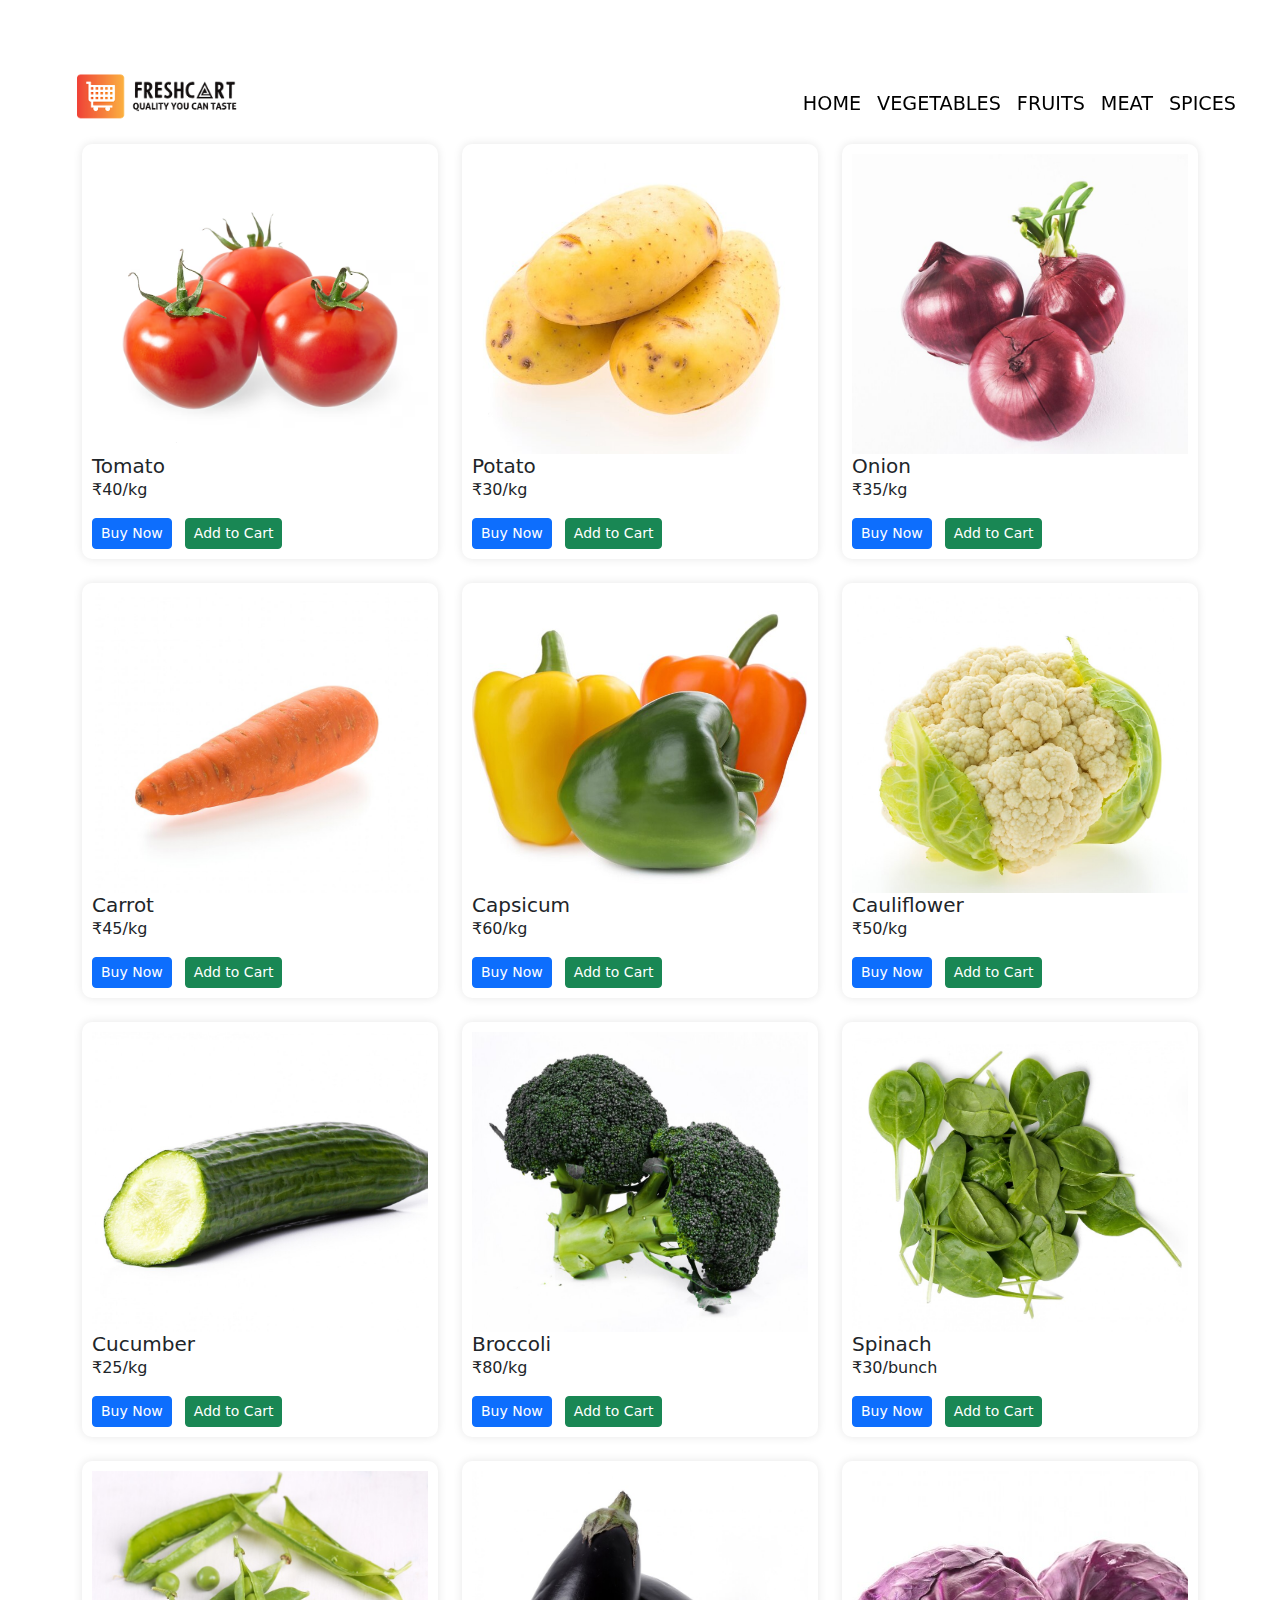
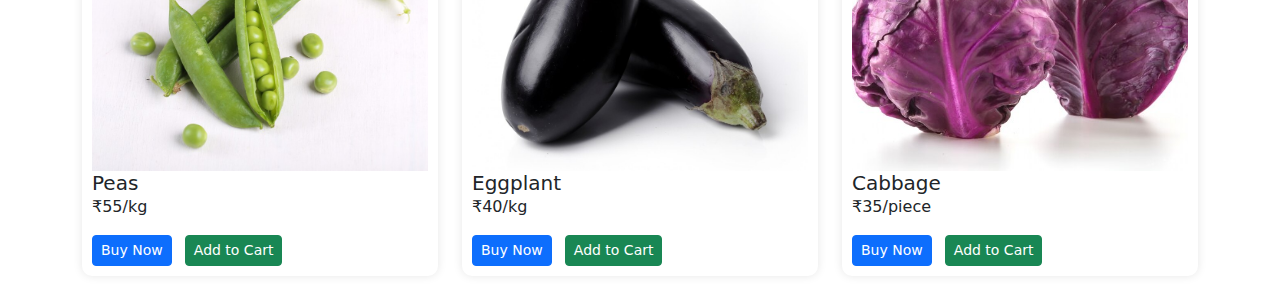
<file: veg.html>
<!DOCTYPE html>
<html lang="en">
<head>
    <meta charset="UTF-8">
    <meta name="viewport" content="width=device-width, initial-scale=1.0">
    <title>vegetable</title>
    <link rel="stylesheet" href="style.css">
    <link rel="icon" href="image/small-icon-Photoroom.png" type="image/png" sizes="64x64">   
    <link href="https://cdn.jsdelivr.net/npm/bootstrap@5.3.2/dist/css/bootstrap.min.css" rel="stylesheet">
</head>
<body>
    <!-------------------------------------Navbar------------------------------------->
    <nav class="navbar navbar-expand-lg navbar-light bg-transparent fixed-top p-4" id="Home">
        <div class="container-fluid">
          <a class="navbar-brand" href="#"><img src="image/logo-Photoroom (2).png" alt="logo"></a>
          <button class="navbar-toggler" type="button" data-bs-toggle="collapse" data-bs-target="#navbarNavAltMarkup" aria-controls="navbarNavAltMarkup" aria-expanded="false" aria-label="Toggle navigation">
            <span class="navbar-toggler-icon"></span>
          </button>
          <div class="collapse navbar-collapse justify-content-end" id="navbarNavAltMarkup">
            <div class="navbar-nav">
              <a class="nav-link active" href="index.html">Home</a>
              <a class="nav-link active" href="veg.html">Vegetables</a>
              <a class="nav-link active" href="fruits.html">Fruits</a>
              <a class="nav-link active" href="meat.html">Meat</a>
              <a class="nav-link active" href="spices.html">Spices</a>
            </div>
          </div>
        </div>
      </nav>


<!-------------------------------------Products------------------------------------->

<div class="container mt-5 pt-5" >
    <div class="row mt-5">
        <div class="col-md-4 mb-4">
            <div class="veg-card">
                <img src="image/tomato.avif" class="card-img-top" alt="Tomato">
                <div class="card-body">
                    <h5 class="card-title">Tomato</h5>
                    <p class="card-text">₹40/kg</p>
                    <div class="mt-3">
                        <button class="btn btn-primary btn-sm me-2">Buy Now</button>
                        <button class="btn btn-success btn-sm">Add to Cart</button>
                    </div>
                </div>
            </div>
        </div>

        <div class="col-md-4 mb-4">
            <div class="veg-card">
                <img src="image/potato.jpg" class="card-img-top" alt="Potato">
                <div class="card-body">
                    <h5 class="card-title">Potato</h5>
                    <p class="card-text">₹30/kg</p>
                    <div class="mt-3">
                        <button class="btn btn-primary btn-sm me-2">Buy Now</button>
                        <button class="btn btn-success btn-sm">Add to Cart</button>
                    </div>
                </div>
            </div>
        </div>

        <div class="col-md-4 mb-4">
            <div class="veg-card">
                <img src="image/onion.jpg" class="card-img-top" alt="Onion">
                <div class="card-body">
                    <h5 class="card-title">Onion</h5>
                    <p class="card-text">₹35/kg</p>
                    <div class="mt-3">
                        <button class="btn btn-primary btn-sm me-2">Buy Now</button>
                        <button class="btn btn-success btn-sm">Add to Cart</button>
                    </div>
                </div>
            </div>
        </div>

        <div class="col-md-4 mb-4">
            <div class="veg-card">
                <img src="image/carrot.jpg" class="card-img-top" alt="Carrot">
                <div class="card-body">
                    <h5 class="card-title">Carrot</h5>
                    <p class="card-text">₹45/kg</p>
                    <div class="mt-3">
                        <button class="btn btn-primary btn-sm me-2">Buy Now</button>
                        <button class="btn btn-success btn-sm">Add to Cart</button>
                    </div>
                </div>
            </div>
        </div>

        <div class="col-md-4 mb-4">
            <div class="veg-card">
                <img src="image/capsicum.jpg" class="card-img-top" alt="Capsicum">
                <div class="card-body">
                    <h5 class="card-title">Capsicum</h5>
                    <p class="card-text">₹60/kg</p>
                    <div class="mt-3">
                        <button class="btn btn-primary btn-sm me-2">Buy Now</button>
                        <button class="btn btn-success btn-sm">Add to Cart</button>
                    </div>
                </div>
            </div>
        </div>

        <div class="col-md-4 mb-4">
            <div class="veg-card">
                <img src="image/cauliflower.jpg" class="card-img-top" alt="Cauliflower">
                <div class="card-body">
                    <h5 class="card-title">Cauliflower</h5>
                    <p class="card-text">₹50/kg</p>
                    <div class="mt-3">
                        <button class="btn btn-primary btn-sm me-2">Buy Now</button>
                        <button class="btn btn-success btn-sm">Add to Cart</button>
                    </div>
                </div>
            </div>
        </div>

        <div class="col-md-4 mb-4">
            <div class="veg-card">
                <img src="image/cucumber.jpg" class="card-img-top" alt="Cucumber">
                <div class="card-body">
                    <h5 class="card-title">Cucumber</h5>
                    <p class="card-text">₹25/kg</p>
                    <div class="mt-3">
                        <button class="btn btn-primary btn-sm me-2">Buy Now</button>
                        <button class="btn btn-success btn-sm">Add to Cart</button>
                    </div>
                </div>
            </div>
        </div>

        <div class="col-md-4 mb-4">
            <div class="veg-card">
                <img src="image/broccoli.jpg" class="card-img-top" alt="Broccoli">
                <div class="card-body">
                    <h5 class="card-title">Broccoli</h5>
                    <p class="card-text">₹80/kg</p>
                    <div class="mt-3">
                        <button class="btn btn-primary btn-sm me-2">Buy Now</button>
                        <button class="btn btn-success btn-sm">Add to Cart</button>
                    </div>
                </div>
            </div>
        </div>

        <div class="col-md-4 mb-4">
            <div class="veg-card">
                <img src="image/spinach.jpg" class="card-img-top" alt="Spinach">
                <div class="card-body">
                    <h5 class="card-title">Spinach</h5>
                    <p class="card-text">₹30/bunch</p>
                    <div class="mt-3">
                        <button class="btn btn-primary btn-sm me-2">Buy Now</button>
                        <button class="btn btn-success btn-sm">Add to Cart</button>
                    </div>
                </div>
            </div>
        </div>

        <div class="col-md-4 mb-4">
            <div class="veg-card">
                <img src="image/peas-1.jpg" class="card-img-top" alt="Peas">
                <div class="card-body">
                    <h5 class="card-title">Peas</h5>
                    <p class="card-text">₹55/kg</p>
                    <div class="mt-3">
                        <button class="btn btn-primary btn-sm me-2">Buy Now</button>
                        <button class="btn btn-success btn-sm">Add to Cart</button>
                    </div>
                </div>
            </div>
        </div>

        <div class="col-md-4 mb-4">
            <div class="veg-card">
                <img src="image/eggplant.jpg" class="card-img-top" alt="Eggplant">
                <div class="card-body">
                    <h5 class="card-title">Eggplant</h5>
                    <p class="card-text">₹40/kg</p>
                    <div class="mt-3">
                        <button class="btn btn-primary btn-sm me-2">Buy Now</button>
                        <button class="btn btn-success btn-sm">Add to Cart</button>
                    </div>
                </div>
            </div>
        </div>

        <div class="col-md-4 mb-4">
            <div class="veg-card">
                <img src="image/cabbage.jpg" class="card-img-top" alt="Cabbage">
                <div class="card-body">
                    <h5 class="card-title">Cabbage</h5>
                    <p class="card-text">₹35/piece</p>
                    <div class="mt-3">
                        <button class="btn btn-primary btn-sm me-2">Buy Now</button>
                        <button class="btn btn-success btn-sm">Add to Cart</button>
                    </div>
                </div>
            </div>
        </div>
    </div>
</div>

<script src="https://cdn.jsdelivr.net/npm/bootstrap@5.3.2/dist/js/bootstrap.bundle.min.js"></script>


</body>
</html>
</file>
<file: style.css>
.navbar-brand img{
    width: 250px;
    height: 150px;
}
.navbar-nav .active{
    font-size: 1.2rem;
    text-transform: uppercase;
}
.carousel-item .carousel-caption {
    left: 0;
    right: auto;
    text-align: left;
    bottom: 30%;
    padding-left: 10%;
}
.carousel-caption{
    width: 50%;
}
.carousel-item img{
    object-fit: cover;
    height: 90vh;
    width: 100%;
    max-width: 100%;
    overflow: hidden;
    background-color: #f2f2f2;
}
.card img{
    height: 300px;
    object-fit: cover;
}
.card-body img{
    width: 100px;
    height: 100px;
    object-fit: cover;
}
.veg-card{
    box-shadow: 0 0 10px rgba(0, 0, 0, 0.1);
    padding: 10px;
    border-radius: 10px;
}
.veg-card img{
    height: 300px;
    object-fit: cover;
}
</file>
